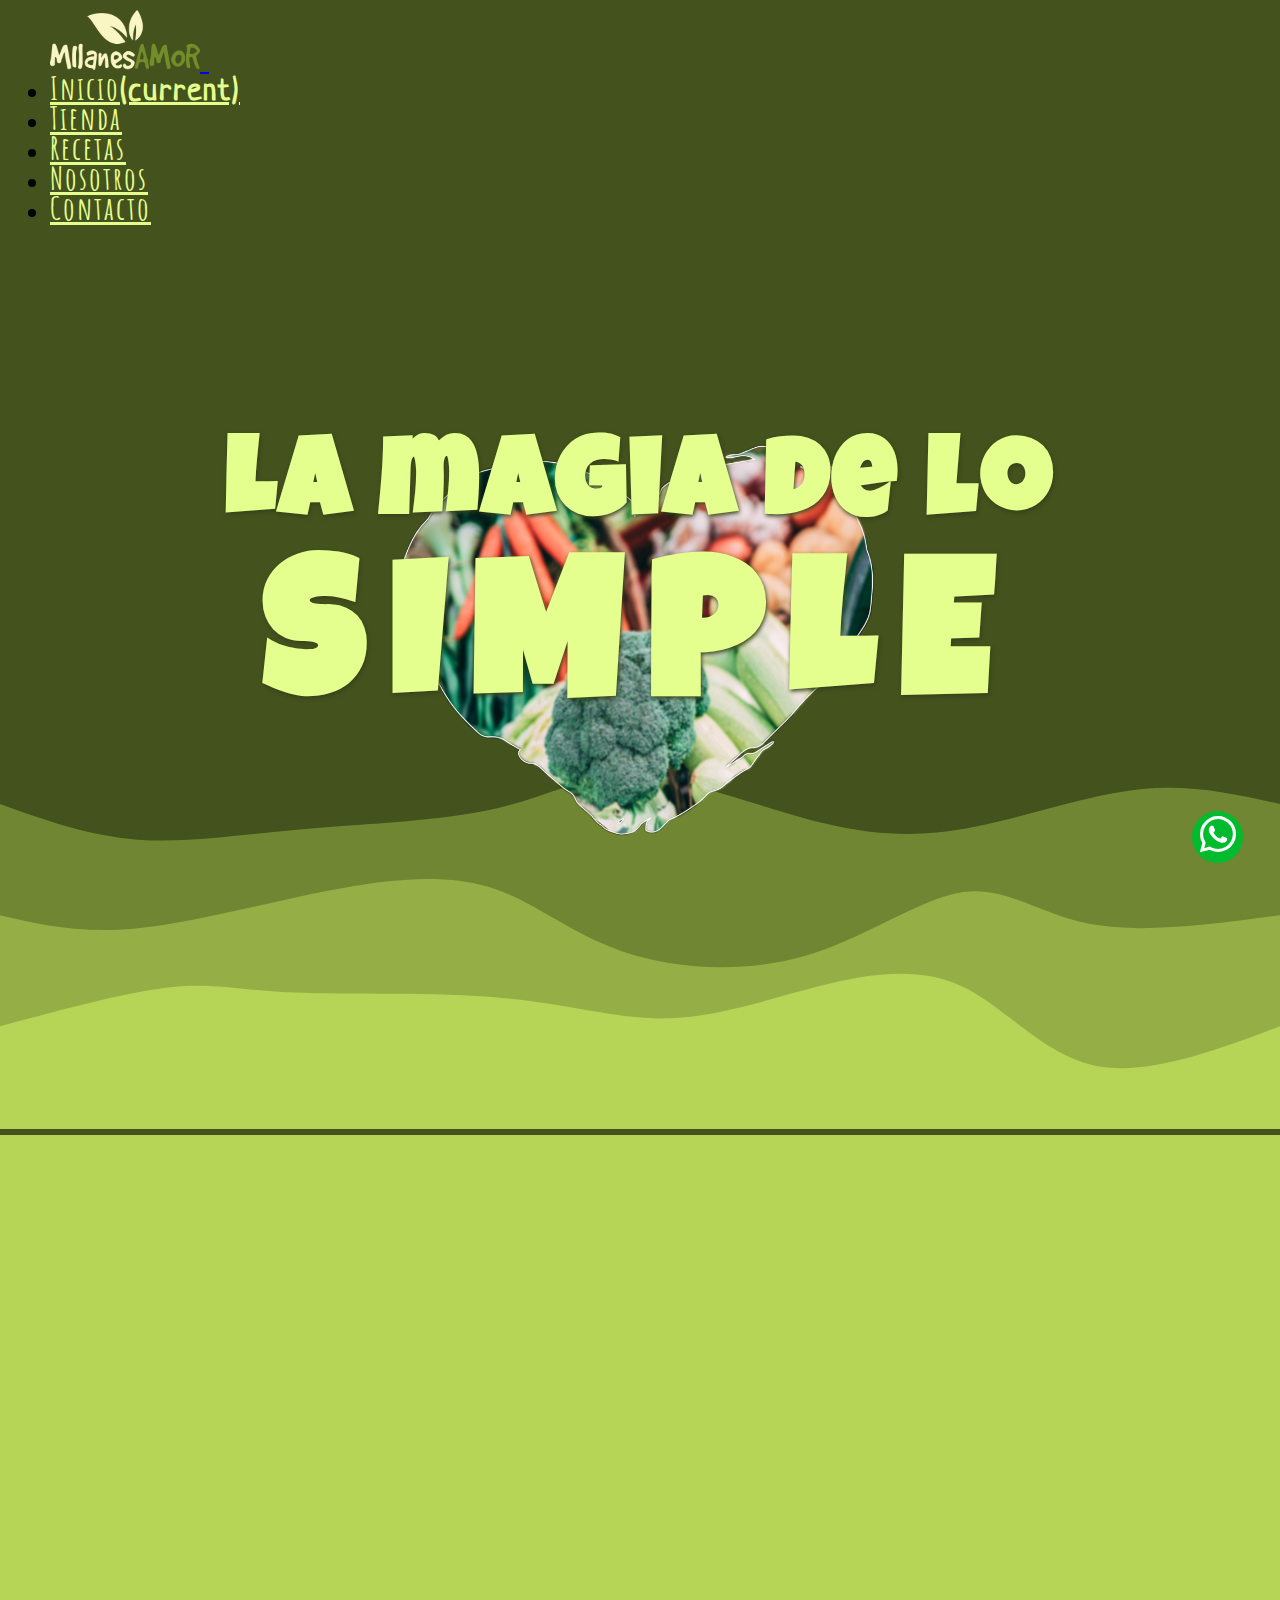
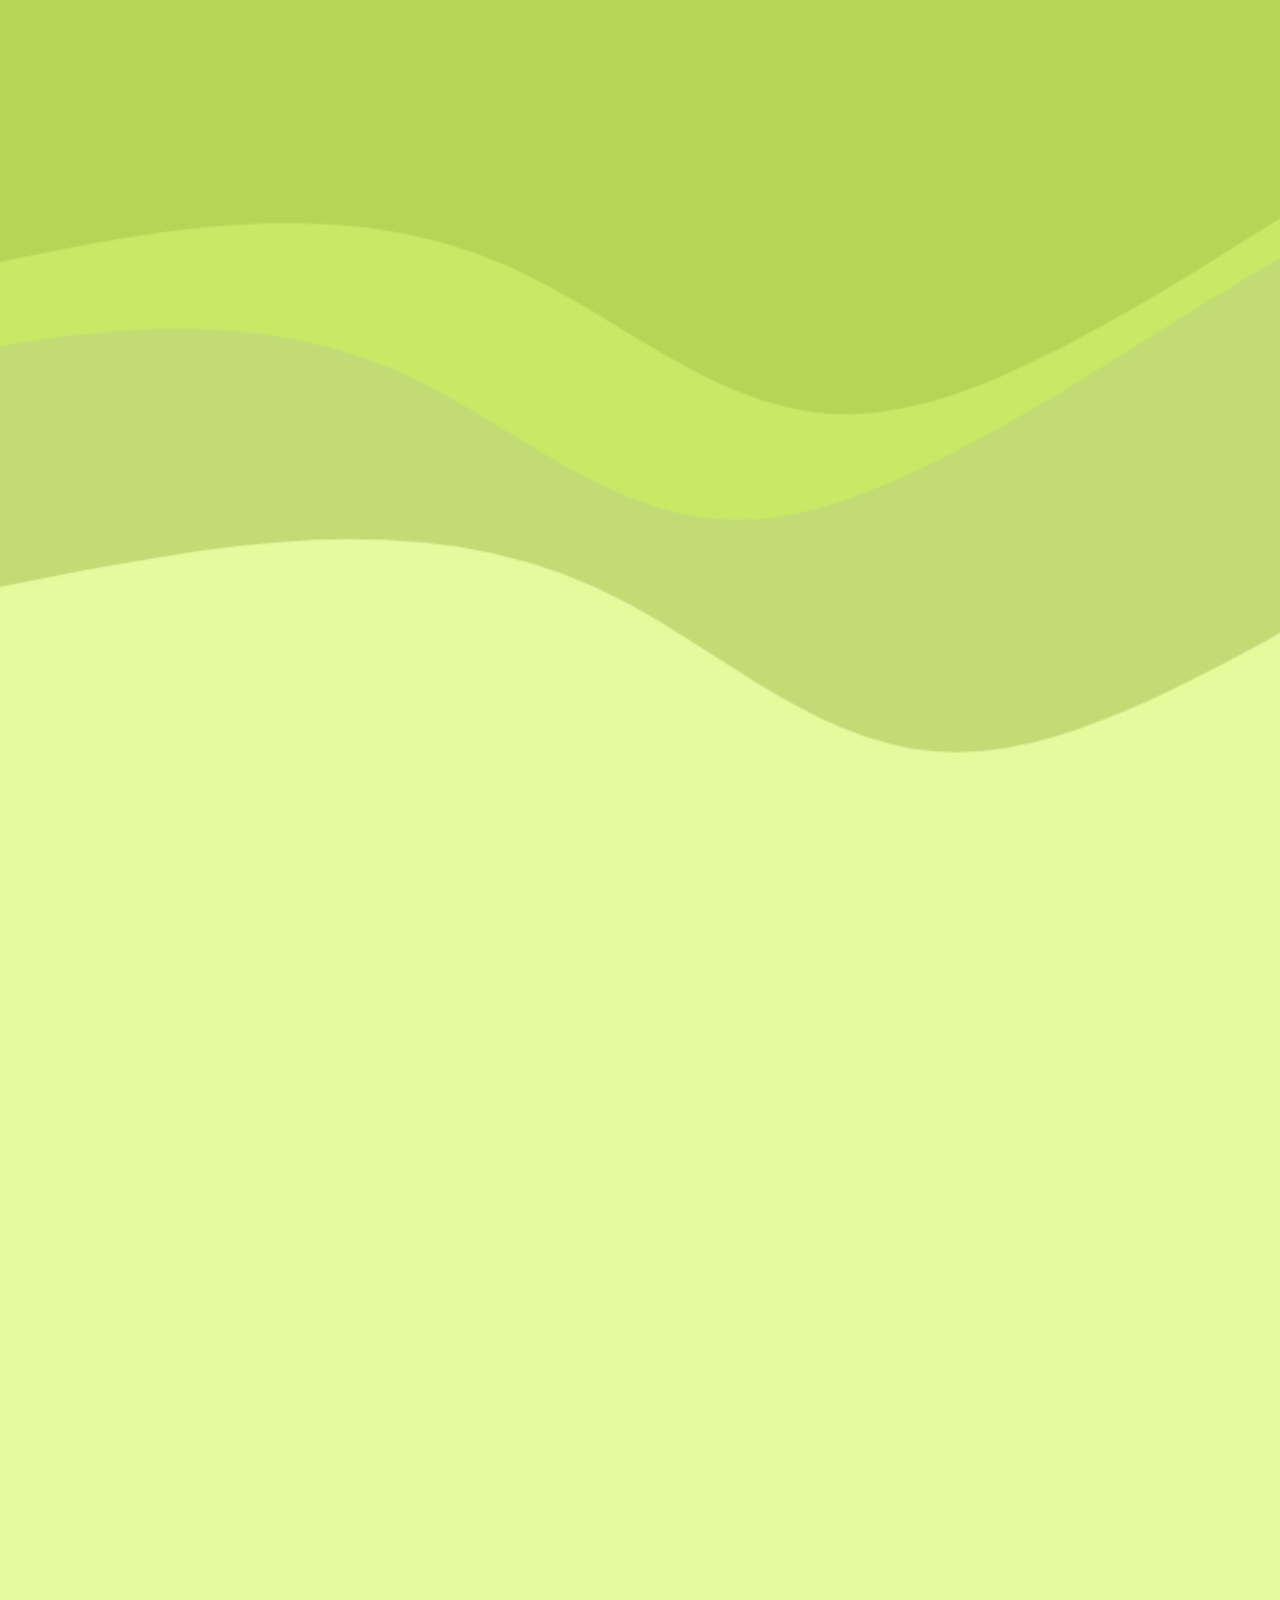
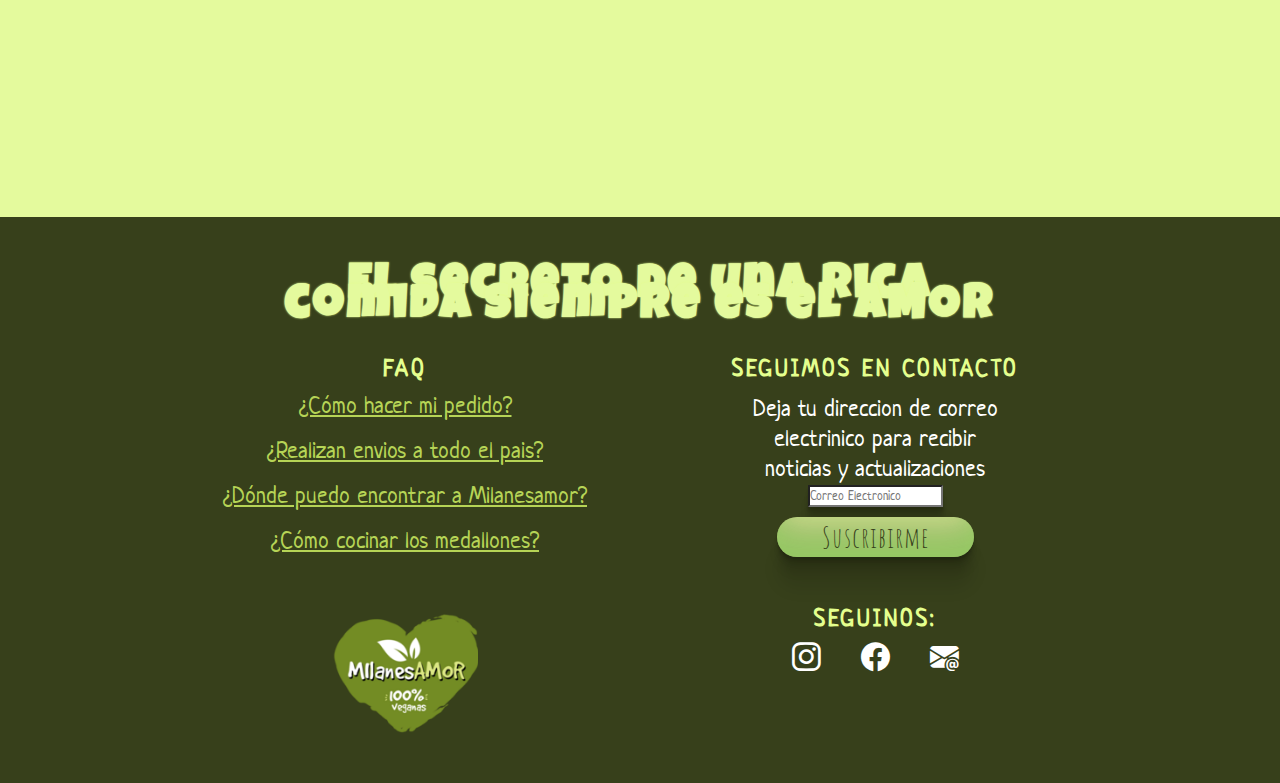
<file: index.html>
<!DOCTYPE html>
<html lang="es">
<head>
	<meta charset="UTF-8" />
	<meta http-equiv="X-UA-Compatible" content="IE=edge" />
	<meta name="viewport" content="width=device-width, initial-scale=1.0" />
    <meta name="keywords" content="milanesas veganas, comida vegana, comida sana, recetas veganas, alternativas vegetarianas, opciones saludables">
    <meta name="description" content="Descubre deliciosas milanesas veganas y opciones de comida sana en nuestra página. Encuentra recetas veganas, alternativas vegetarianas y opciones saludables para disfrutar de una alimentación consciente y deliciosa.">
    <link href="https://unpkg.com/aos@2.3.1/dist/aos.css" rel="stylesheet">
    <link rel="stylesheet" href="https://cdn.jsdelivr.net/npm/bootstrap-icons@1.10.5/font/bootstrap-icons.css">
    <link rel="stylesheet" href="https://cdn.jsdelivr.net/npm/bootstrap@4.6.2/dist/css/bootstrap.min.css" integrity="sha384-xOolHFLEh07PJGoPkLv1IbcEPTNtaed2xpHsD9ESMhqIYd0nLMwNLD69Npy4HI+N" crossorigin="anonymous">
	<link rel="stylesheet" href="./styles/estilos.css" />
    <link rel="shortcut icon" href="./img/logo.png" type="image/x-icon">
	<title>Milanesamor Inicio</title>
</head>

<body>
    <header>
        <nav class="navbar navbar-expand-lg navbar-light">
                <a class="navbar-brand" href="#">
                    <img src="./img/MilanesAmor.png" width="100" height="35" alt="Logo MilanesAmor">
                </a>
                <button class="navbar-toggler" type="button" data-toggle="collapse" data-target="#navbarSupportedContent" aria-controls="navbarSupportedContent" aria-expanded="false" aria-label="Toggle navigation">
                <span class="navbar-toggler-icon"></span>
                </button>

            <div class="collapse navbar-collapse" id="navbarSupportedContent">
                <ul class="navbar-nav mr-auto justify-content-end">
                <li class="nav-item active">
                    <a class="nav-link" href="#">Inicio<span class="sr-only">(current)</span></a>
                </li>
                <li class="nav-item">
                    <a class="nav-link" href="./pages/tienda.html">Tienda</a>
                </li>
                <li class="nav-item">
                    <a class="nav-link" href="./pages/recetas.html">Recetas</a>
                </li>
                <li class="nav-item">
                    <a class="nav-link" href="./pages/nosotros.html">Nosotros</a>
                </li>
                <li class="nav-item">
                    <a class="nav-link" href="./pages/contacto.html">Contacto</a>
                </li>
                </ul>
            </div>
        </nav>
    </header>

	<main class="main1">
		<section class="sec1"> 
			<article class="sec-cont1">
				<h1 class="sec-s1 text- slide-in-elliptic-top-fwd" >La magia de lo</h1>
				<h2 class="sec-s2 text- puff-in-center">SIMPLE</h2>
			</article>
            <div class="waves">
                <svg width="100%" height="100%" id="svg" viewBox="0 0 1440 490" xmlns="http://www.w3.org/2000/svg" class="transition duration-300 ease-in-out delay-150"><path d="M 0,500 C 0,500 0,125 0,125 C 49.81056701030927,142.97072901325478 99.62113402061854,160.94145802650957 155,165 C 210.37886597938146,169.05854197349043 271.326030927835,159.20489690721652 343,153 C 414.673969072165,146.79510309278348 497.0747422680413,144.23895434462446 558,130 C 618.9252577319587,115.76104565537555 658.375,89.83928571428572 720,94 C 781.625,98.16071428571428 865.4252577319589,132.4039027982327 933,148 C 1000.5747422680411,163.5960972017673 1051.9239690721647,160.54510309278353 1109,148 C 1166.0760309278353,135.45489690721647 1228.8788659793815,113.4156848306333 1285,108 C 1341.1211340206185,102.5843151693667 1390.5605670103091,113.79215758468335 1440,125 C 1440,125 1440,500 1440,500 Z" stroke="none" stroke-width="0" fill="#b6d456" fill-opacity="0.4" class="transition-all duration-300 ease-in-out delay-150 path-0"></path><path d="M 0,500 C 0,500 0,250 0,250 C 44.7111561119293,260.41991899852724 89.4223122238586,270.8398379970545 152,265 C 214.5776877761414,259.1601620029455 295.0219072164949,237.06056701030928 366,223 C 436.9780927835051,208.93943298969072 498.4900589101619,202.91789396170836 549,218 C 599.5099410898381,233.08210603829164 639.0178571428572,269.2678571428572 698,290 C 756.9821428571428,310.7321428571428 835.4385125184094,316.010677466863 905,296 C 974.5614874815906,275.989322533137 1035.2280927835052,230.68943298969074 1084,224 C 1132.7719072164948,217.31056701030926 1169.64911634757,249.23159057437408 1227,260 C 1284.35088365243,270.7684094256259 1362.1754418262149,260.38420471281296 1440,250 C 1440,250 1440,500 1440,500 Z" stroke="none" stroke-width="0" fill="#b6d456" fill-opacity="0.53" class="transition-all duration-300 ease-in-out delay-150 path-1"></path><path d="M 0,500 C 0,500 0,375 0,375 C 71.42175994108983,355.655559646539 142.84351988217966,336.3111192930781 192,331 C 241.15648011782034,325.6888807069219 268.0476804123711,334.4110824742268 330,337 C 391.9523195876289,339.5889175257732 488.9657584683357,336.04455081001475 565,343 C 641.0342415316643,349.95544918998525 696.0892857142857,367.4107142857143 752,366 C 807.9107142857143,364.5892857142857 864.6770986745215,344.31259204712813 921,330 C 977.3229013254785,315.68740795287187 1033.2023195876286,307.3389175257732 1082,330 C 1130.7976804123714,352.6610824742268 1172.5136229749633,406.33173784977913 1231,419 C 1289.4863770250367,431.66826215022087 1364.7431885125184,403.33413107511046 1440,375 C 1440,375 1440,500 1440,500 Z" stroke="none" stroke-width="0" fill="#b6d456" fill-opacity="1" class="transition-all duration-300 ease-in-out delay-150 path-2"></path></svg>
            </div>
		</section>

		<section data-aos="fade-up"
        data-aos-anchor-placement="center-bottom" class="sec2">
			<article class="sec-cont2">
				<h2 class="cont2-t">Medallones de SOJA VEGANOS</h2>
				<h3 class="cont2-st">sin conservantes - sin aceites agregados- ingredientes sin derivado animal</h3>
				<img class="cont2-img" src="./img/logo.png" alt="">
				<p class="cont2-p">Los alimentos basados en <strong>plantas</strong> tienen un impacto considerablemente
					menor sobre nuestro planeta. Cuando dejamos de consumir a los animales, <em>no solo estamos
						ayudandolos</em>, estamos eliminando todo lo malo de la producción de alimentos: el consumo de
					agua, la huella de carbono, la presión sobre los terrenos y la deforestación.</p>
				<p class="cont2-p2">Así es como realmente movemos la aguja y hacemos un cambio.</p>
			</article>
		</section>

		<section  class="sec3">
			<article data-aos="fade-up"
            data-aos-anchor-placement="center-bottom" class="sec-cont3">
				<h3 class="cont3-t">ALIMENTARSE CON PLANTAS ES MEJOR</h3>
				<div class="cont3-img">
					<img src="./img/likemeat-cLE-0dBhvss-unsplash.jpg" class="rounded" alt="">
					<img src="img/max-griss-qbjkVIixPCY-unsplash.jpg" class="rounded" alt="">
					<img src="./img/ryan-concepcion-50KffXbjIOg-unsplash.jpg" class="rounded" alt="">
					<img src="./img/the-matter-of-food-MAcTXz4-qH8-unsplash.jpg" class="rounded" alt="">
				</div>
            </article>
            <article  data-aos="fade-up"
            data-aos-anchor-placement="center-bottom" class="sec-cont3 prod">
			    <h3 class="tit-prod">Nuestros Productos:</h3>
				<div class="sec-productos d-flex">
                    <div class="flex-fill">
                        <img class="img1 rounded-circle" src="./img/garbanzoYavena.jpg" alt="Medallon soja y avena">
					    <h3 class="text1">Soja y avena</h3>
					    <p class="stext1">con ajo y albahaca</p>
                    </div>
					<div class="flex-fill">
                        <img class="img2 rounded-circle"src="./img/lentejaYcalabaza.jpg" alt="Medallon soja y calabaza">
                        <h3 class="text2">Soja y calabaza</h3>
                        <p class="stext2">con zanahoria y semillas</p>
                    </div>
					<div class="flex-fill">
                        <img class="img3 rounded-circle" src="./img/adukiYyamani.jpg" alt="Medallon soja, aduki y yamani">
                        <h3 class="text3">Soja y yamani</h3>
                        <p class="stext3">con morron rojo y perejil</p>
                    </div>
				</div>
                <a class="sec3-p" href="./pages/tienda.html">HACER MI PEDIDO</a>
            </article>
			</article>
		</section>

		<section data-aos="fade-up"
        data-aos-anchor-placement="center-bottom" class="sec4">
			<article class="sec4-tit">
				<h3>La magia esta en vos.</h3>
				<p>Para potenciar el sabor de los alimentos existen diferentes formas de coccion. </p>
				<p class="h4-2">...te dejamos el secreto de la nuestra...</em></h4>
				<p><a class="boton" href="#tips-">¿Cómo cocinar las Milanesamor?</a></p>
			</article>

			<article class="sec4-cont">
				<img class="sec4-img" src="./img/kevin-mccutcheon-APDMfLHZiRA-unsplash.jpg" alt="">
                <aside class="sec4-texto">
				    <h3 class="sec4-t">¿QUE SE ESTA COCINANDO?</h3>
				    <p class="sec4-p">Poné manos a la obra con nuestras recetas fáciles de seguir.
				    </p>
                    <div class="sec4-div">
				        <p class="sec4-pp">Te dejamos recetas que van en busca de lo sabroso para las personas y de la felicidad del planeta</p>
				        <a class="sec4-b" href="./pages/recetas.html">VER RECETAS</a>
                    </div>
                </aside>
			</article>
		</section>

        <a class="btn-wsp" href="https://api.whatsapp.com/send/?phone=543471622752&text&type=phone_number&app_absent=0" target="_blank">
            <i class="bi bi-whatsapp"></i>
        </a>
	</main>


    <footer>
        <section class="footer">
            <article class="foot-text">
                <h6 class="foot-1">El secreto de una rica comida siempre es el AMOR</h6>

                <div class="foot-flex">
                    <div class="foot-bloq">
                        <h6 class="foot-2"><bolder>FAQ</bolder> </h6>
                        <a href="./pages/tienda.html">¿Cómo hacer mi pedido?</a>
                        <a href="./pages/tienda.html">¿Realizan envios a todo el pais?</a>
                        <a href="./pages/tienda.html">¿Dónde puedo encontrar a Milanesamor?</a>
                        <a href="#tips-">¿Cómo cocinar los medallones?</a>

                        <img src="./img/logo.png" alt="Logo MilanesAmor">
                    </div>

                    <div class="foot-bloq">
                        <h6 class="foot-2 formulario"><bolder>SEGUIMOS EN CONTACTO</bolder></h6>
                        <p class="form-parr">Deja tu direccion de correo electrinico para recibir noticias y actualizaciones</p>
                        <form action="/action_page.php formulario">
                            <div class="form-group">
                                <input type="email" class="form-control" placeholder="Correo Electronico" id="email">
                            </div>
                            <button type="submit" class="btn btn-primary">Suscribirme</button>
                        </form>
        
                        <p class="foot-2 redes"><bolder>SEGUINOS:</bolder> </p>
                        <div class="iconos">
                        <a href="https://www.instagram.com/milanesamor/" target="_blank"><i class="bi bi-instagram"></i></a>
                        <a href="https://www.facebook.com/Milanesamorr?mibextid=ZbWKwL" target="_blank"><i class="bi bi-facebook"></i></a>
                        <a href="mailto:agu.rostagno@hotmail.com" target="_blank"><i class="bi bi-envelope-at-fill"></i></a>
                    </div>
                </div>
            </article>
        </section>
    </footer>


    <script src="https://unpkg.com/aos@2.3.1/dist/aos.js"></script>
    <script>
        AOS.init();
    </script>
	<script src="https://cdn.jsdelivr.net/npm/jquery@3.5.1/dist/jquery.slim.min.js" integrity="sha384-DfXdz2htPH0lsSSs5nCTpuj/zy4C+OGpamoFVy38MVBnE+IbbVYUew+OrCXaRkfj" crossorigin="anonymous"></script>
    <script src="https://cdn.jsdelivr.net/npm/popper.js@1.16.1/dist/umd/popper.min.js" integrity="sha384-9/reFTGAW83EW2RDu2S0VKaIzap3H66lZH81PoYlFhbGU+6BZp6G7niu735Sk7lN" crossorigin="anonymous"></script>
    <script src="https://cdn.jsdelivr.net/npm/bootstrap@4.6.2/dist/js/bootstrap.min.js" integrity="sha384-+sLIOodYLS7CIrQpBjl+C7nPvqq+FbNUBDunl/OZv93DB7Ln/533i8e/mZXLi/P+" crossorigin="anonymous"></script>
</body>
</html>
</file>
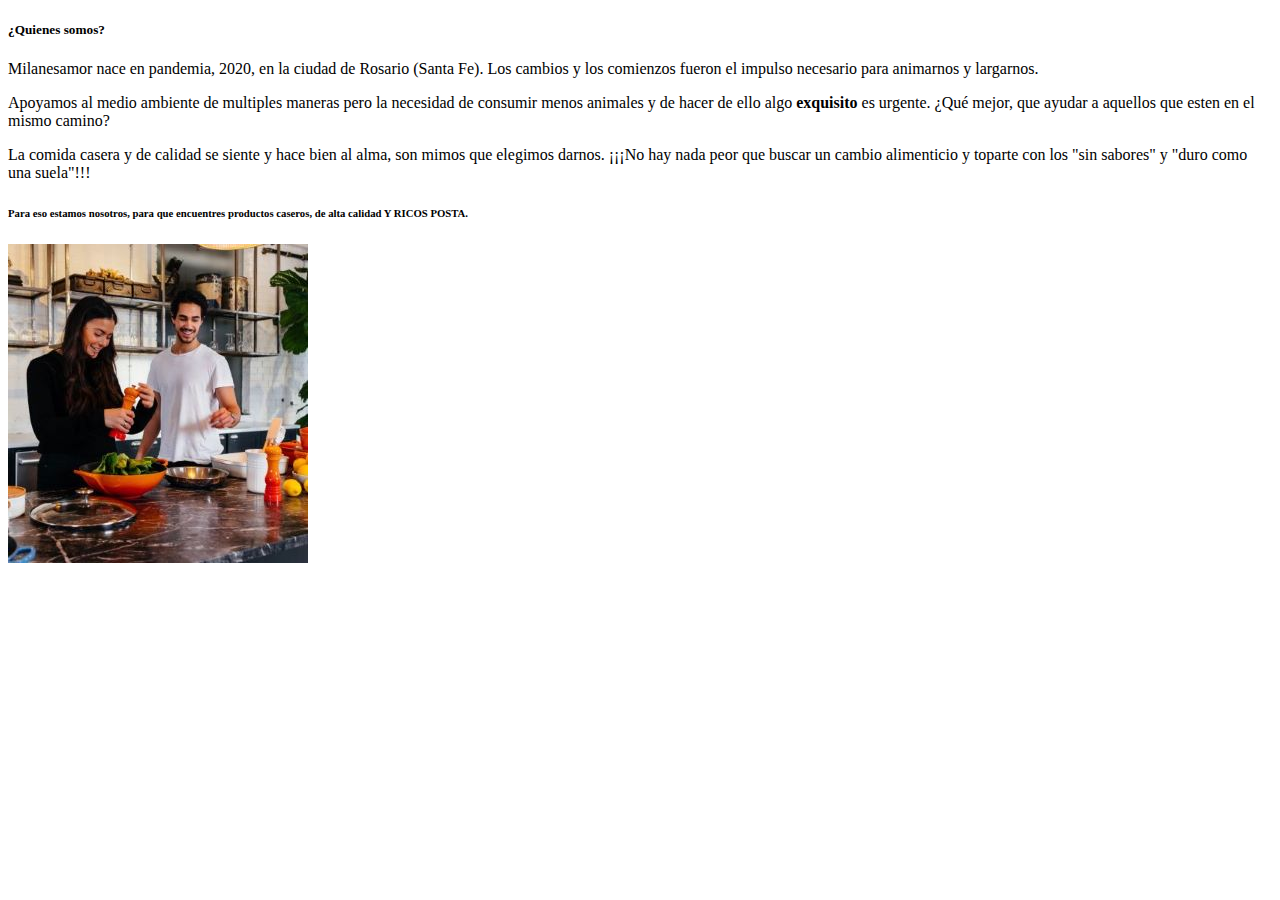
<file: nosotros.html>
<!DOCTYPE html>
<html lang="en">
<head>
    <meta charset="UTF-8">
    <meta http-equiv="X-UA-Compatible" content="IE=edge">
    <meta name="viewport" content="width=device-width, initial-scale=1.0">
    <title>Document</title>
</head>
<body>
    <section class="sec5">
        <article class="sec5-cont">
            <div class="sec5-text">
                <h5 class="text-t">¿Quienes somos?</h5>
                <p>Milanesamor nace en pandemia, 2020, en la ciudad de Rosario (Santa Fe). Los cambios y los comienzos fueron el impulso necesario para animarnos y largarnos.</p>
                <p>Apoyamos al medio ambiente de multiples maneras pero la necesidad de consumir menos animales y de hacer de ello algo <strong>exquisito</strong> es urgente. ¿Qué mejor, que ayudar a aquellos que esten en el mismo camino?</p>
                <p>La comida casera y de calidad se siente y hace bien al alma, son mimos que elegimos darnos. ¡¡¡No hay nada peor que buscar un cambio alimenticio y toparte con los "sin sabores" y "duro como una suela"!!!</p>
                <h6>Para eso estamos nosotros, para que encuentres productos caseros, de alta calidad Y RICOS POSTA.</h6>
            </div>
            <div>
                <img class="sec5-img" src="./img/jason-briscoe-n4ymhyyFY7A-unsplash.jpg" alt="">
            </div>
        </article>
    </section>
</body>
</html>
</file>
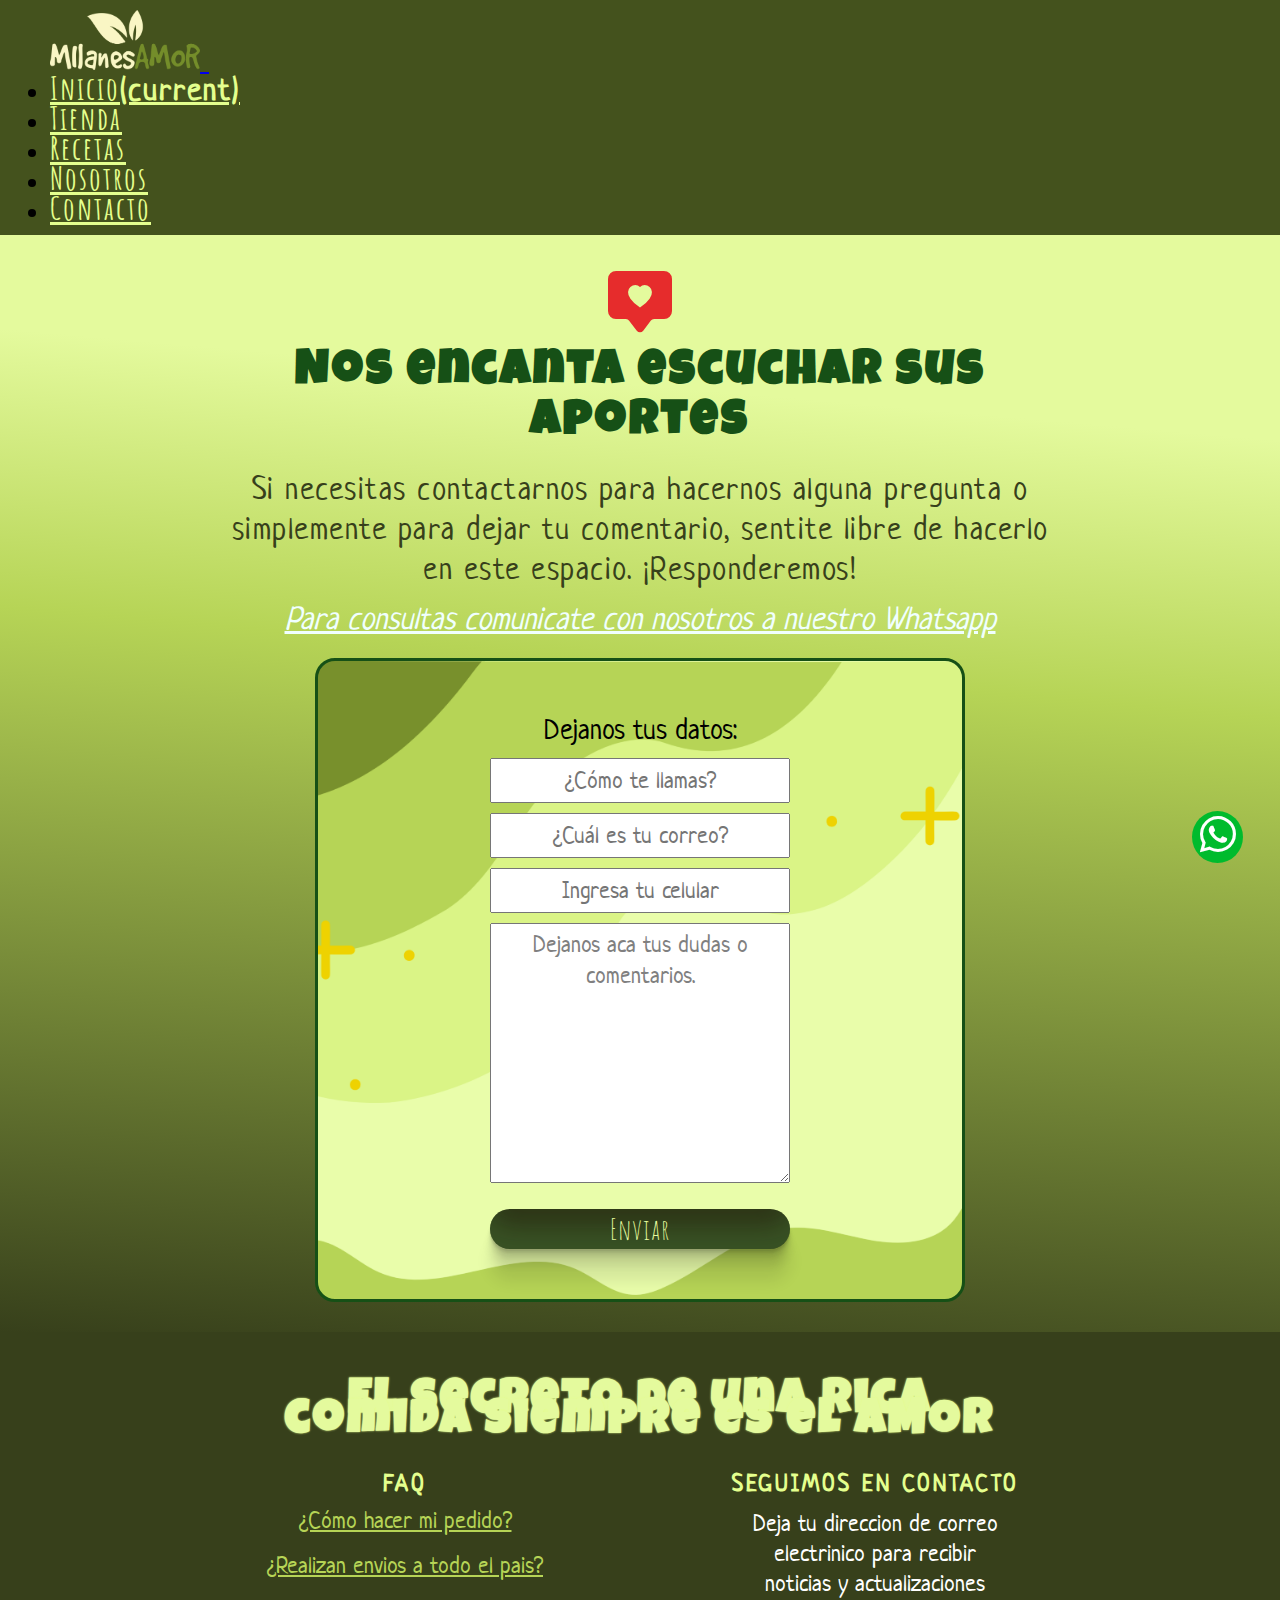
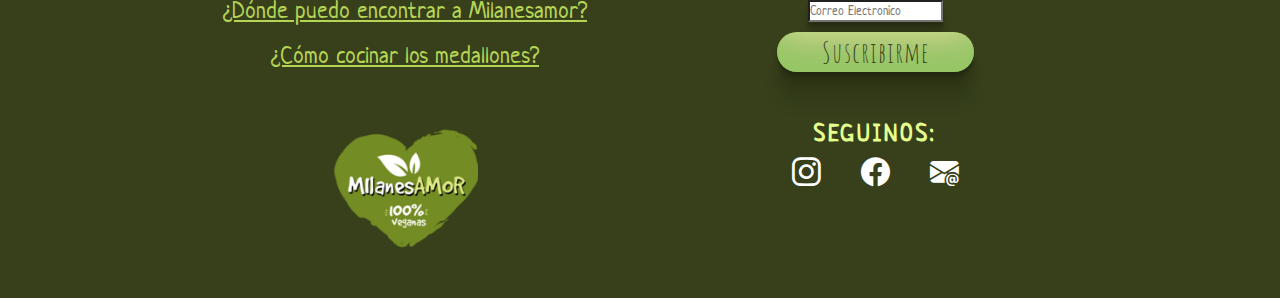
<file: pages/contacto.html>
<!DOCTYPE html>
<html lang="es">
<head>
    <meta charset="UTF-8">
    <meta http-equiv="X-UA-Compatible" content="IE=edge">
    <meta name="viewport" content="width=device-width, initial-scale=1.0">
    <meta name="keywords" content="milanesas veganas, comida vegana, comida sana, recetas veganas, alternativas vegetarianas, opciones saludables">
    <meta name="description" content="Descubre deliciosas milanesas veganas y opciones de comida sana en nuestra página. Encuentra recetas veganas, alternativas vegetarianas y opciones saludables para disfrutar de una alimentación consciente y deliciosa.">
    <link rel="stylesheet" href="https://cdn.jsdelivr.net/npm/bootstrap-icons@1.10.5/font/bootstrap-icons.css">
    <link rel="stylesheet" href="https://cdn.jsdelivr.net/npm/bootstrap@4.6.2/dist/css/bootstrap.min.css" integrity="sha384-xOolHFLEh07PJGoPkLv1IbcEPTNtaed2xpHsD9ESMhqIYd0nLMwNLD69Npy4HI+N" crossorigin="anonymous">
	<link rel="stylesheet" href="../styles/estilos.css" />
    <link rel="shortcut icon" href="../img/logo.png" type="image/x-icon">
    <title>Milanesamor Contacto</title>
</head>
<body>
    <header>
        <nav class="navbar navbar-expand-lg navbar-light">
            <a class="navbar-brand" href="#">
                <img src="../img/MilanesAmor.png" width="100" height="35" alt="Logo MilanesAmor">
            </a>
            <button class="navbar-toggler" type="button" data-toggle="collapse" 
                    data-target="#navbarSupportedContent" aria-controls="navbarSupportedContent" 
                    aria-expanded="false" aria-label="Toggle navigation">
            <span class="navbar-toggler-icon"></span>
            </button>

            <div class="collapse navbar-collapse" id="navbarSupportedContent">
                <ul class="navbar-nav mr-auto">
                <li class="nav-item ">
                    <a class="nav-link" href="../index.html">Inicio<span class="sr-only">(current)</span></a>
                </li>
                <li class="nav-item">
                    <a class="nav-link" href="./tienda.html">Tienda</a>
                </li>
                <li class="nav-item">
                    <a class="nav-link" href="./recetas.html">Recetas</a>
                </li>
                <li class="nav-item">
                    <a class="nav-link" href="./nosotros.html">Nosotros</a>
                </li>
                <li class="nav-item active">
                    <a class="nav-link" href="#">Contacto</a>
                </li>
                </ul>
            </div>
        </nav>
    </header>

    <main class="main-p">
        <section>
            <article class="formularios text-focus-in">
                <i class="bi bi-chat-square-heart-fill"></i>
                <h2>Nos encanta escuchar sus aportes</h2>
                <p>Si necesitas contactarnos para hacernos alguna pregunta o simplemente para dejar tu comentario, sentite libre de hacerlo en este espacio. ¡Responderemos!</p>
                <nav>
                    <a href="https://api.whatsapp.com/send/?phone=543471622752&text&type=phone_number&app_absent=0" target="_blank">Para consultas comunicate con nosotros a nuestro Whatsapp</a>
                </nav>
            </article>

            <article class="content-form text-focus-in">
                <form class="form-c">
                    <div>
                        <p>Dejanos tus datos:</p>
                    </div>
                    <div>
                        <input class="fomr-i" type="text" placeholder="¿Cómo te llamas?" required>
                    </div>
                    <div>
                        <input class="fomr-i" type="email" placeholder="¿Cuál es tu correo?" required>
                    </div>
                    <div>
                        <input class="fomr-i" type="tel" placeholder="Ingresa tu celular">
                    </div>
                    <div>
                        <textarea cols="auto" rows="8">Dejanos aca tus dudas o comentarios.</textarea>
                    </div>
                    <div>
                        <input class="fomr-i" type="submit" value="Enviar" class="send">
                    </div>
                </form>
            </article>
        </section>

        <a class="btn-wsp" href="https://api.whatsapp.com/send/?phone=543471622752&text&type=phone_number&app_absent=0" target="_blank">
            <i class="bi bi-whatsapp"></i>
        </a>
    </main>

    <footer>
        <section class="footer">
            <article class="foot-text">
                <h6 class="foot-1">El secreto de una rica comida siempre es el AMOR</h6>

                <div class="foot-flex">
                    <div class="foot-bloq">
                        <h6 class="foot-2"><bolder>FAQ</bolder> </h6>
                        <a href="./tienda.html">¿Cómo hacer mi pedido?</a>
                        <a href="./tienda.html">¿Realizan envios a todo el pais?</a>
                        <a href="./tienda.html">¿Dónde puedo encontrar a Milanesamor?</a>
                        <a href="#tips-">¿Cómo cocinar los medallones?</a>

                        <img src="../img/logo.png" alt="Logo MilanesAmor">
                    </div>

                    <div class="foot-bloq">
                        <h6 class="foot-2 formulario"><bolder>SEGUIMOS EN CONTACTO</bolder></h6>
                        <p class="form-parr">Deja tu direccion de correo electrinico para recibir noticias y actualizaciones</p>
                        <form action="/action_page.php formulario">
                            <div class="form-group">
                                <input type="email" class="form-control" placeholder="Correo Electronico" id="email">
                            </div>
                            <button type="submit" class="btn btn-primary">Suscribirme</button>
                        </form>
        
                        <p class="foot-2 redes"><bolder>SEGUINOS:</bolder> </p>
                        <div class="iconos">
                        <a href="https://www.instagram.com/milanesamor/" target="_blank"><i class="bi bi-instagram"></i></a>
                        <a href="https://www.facebook.com/Milanesamorr?mibextid=ZbWKwL" target="_blank"><i class="bi bi-facebook"></i></a>
                        <a href="mailto:agu.rostagno@hotmail.com" target="_blank"><i class="bi bi-envelope-at-fill"></i></a>
                    </div>
                </div>
            </article>
        </section>
    </footer>


	<script src="https://cdn.jsdelivr.net/npm/jquery@3.5.1/dist/jquery.slim.min.js" integrity="sha384-DfXdz2htPH0lsSSs5nCTpuj/zy4C+OGpamoFVy38MVBnE+IbbVYUew+OrCXaRkfj" crossorigin="anonymous"></script>
    <script src="https://cdn.jsdelivr.net/npm/popper.js@1.16.1/dist/umd/popper.min.js" integrity="sha384-9/reFTGAW83EW2RDu2S0VKaIzap3H66lZH81PoYlFhbGU+6BZp6G7niu735Sk7lN" crossorigin="anonymous"></script>
    <script src="https://cdn.jsdelivr.net/npm/bootstrap@4.6.2/dist/js/bootstrap.min.js" integrity="sha384-+sLIOodYLS7CIrQpBjl+C7nPvqq+FbNUBDunl/OZv93DB7Ln/533i8e/mZXLi/P+" crossorigin="anonymous"></script>
</body>
</html>
</file>
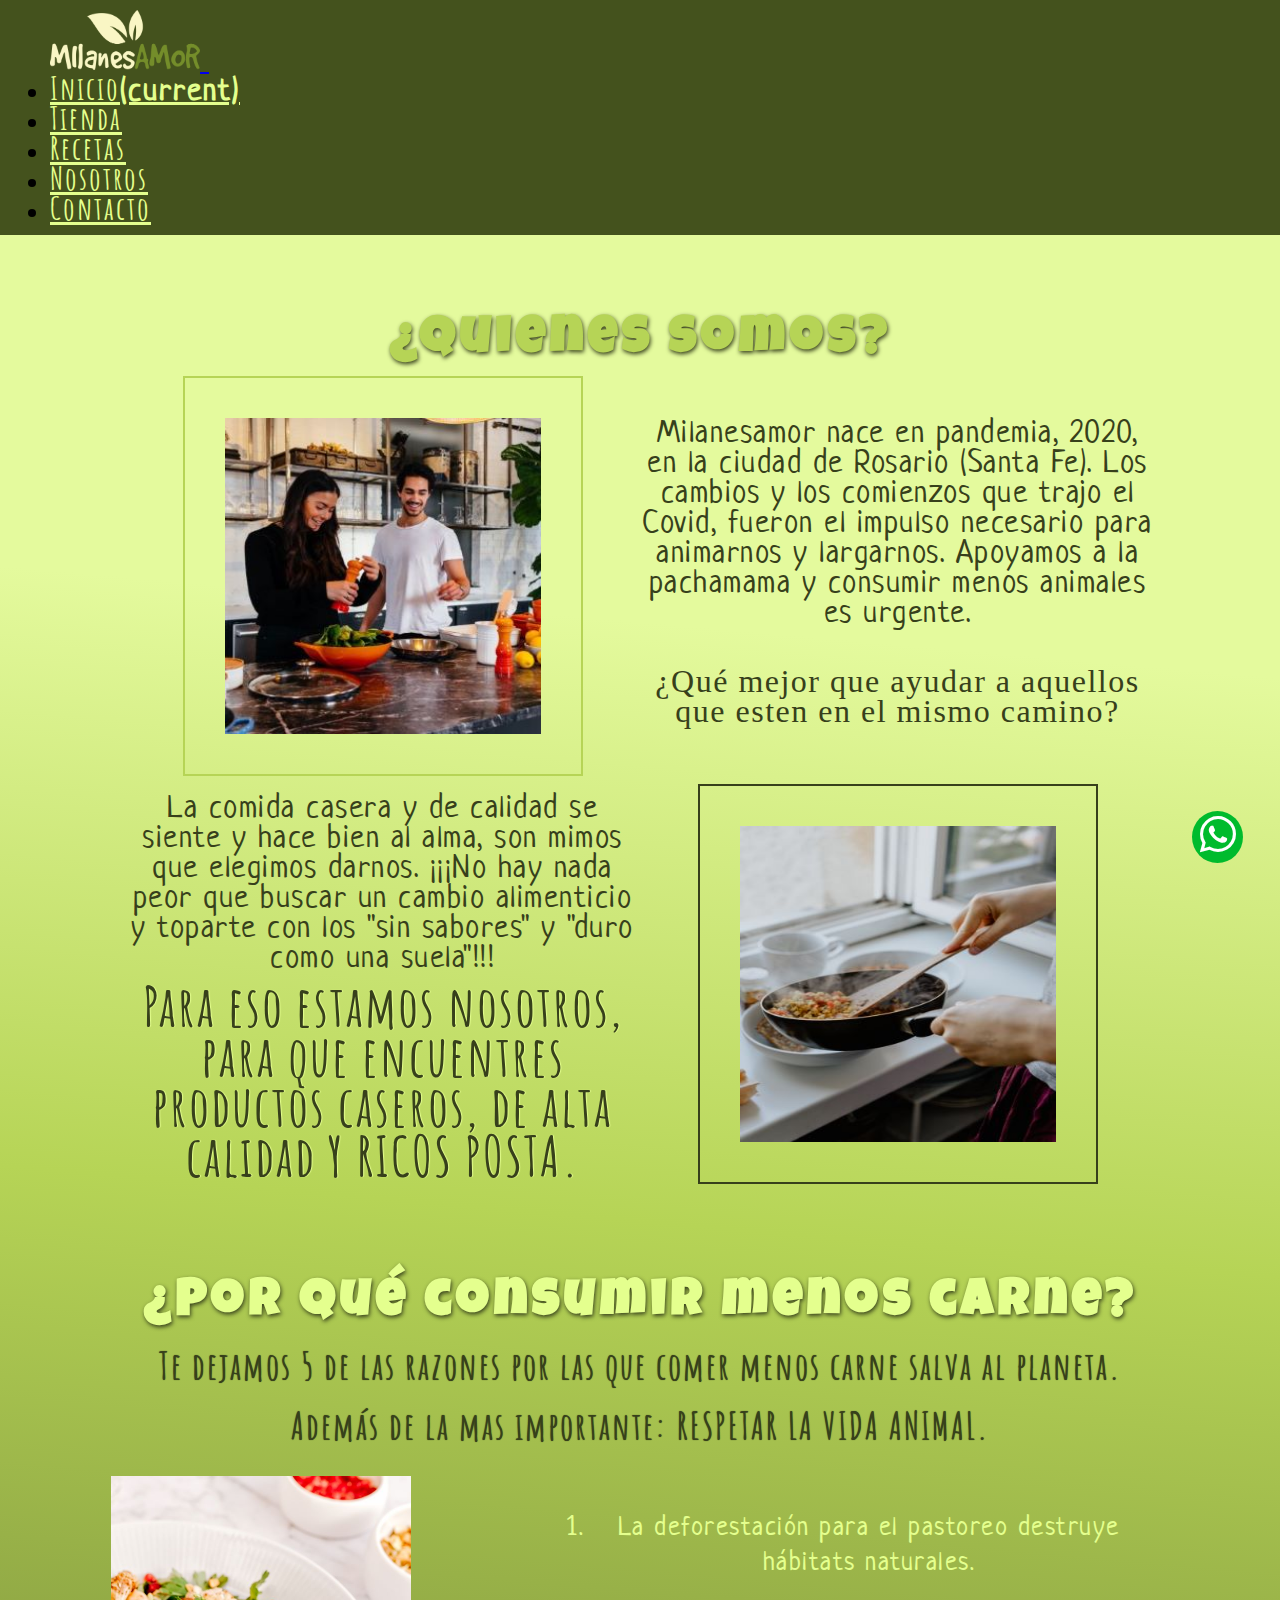
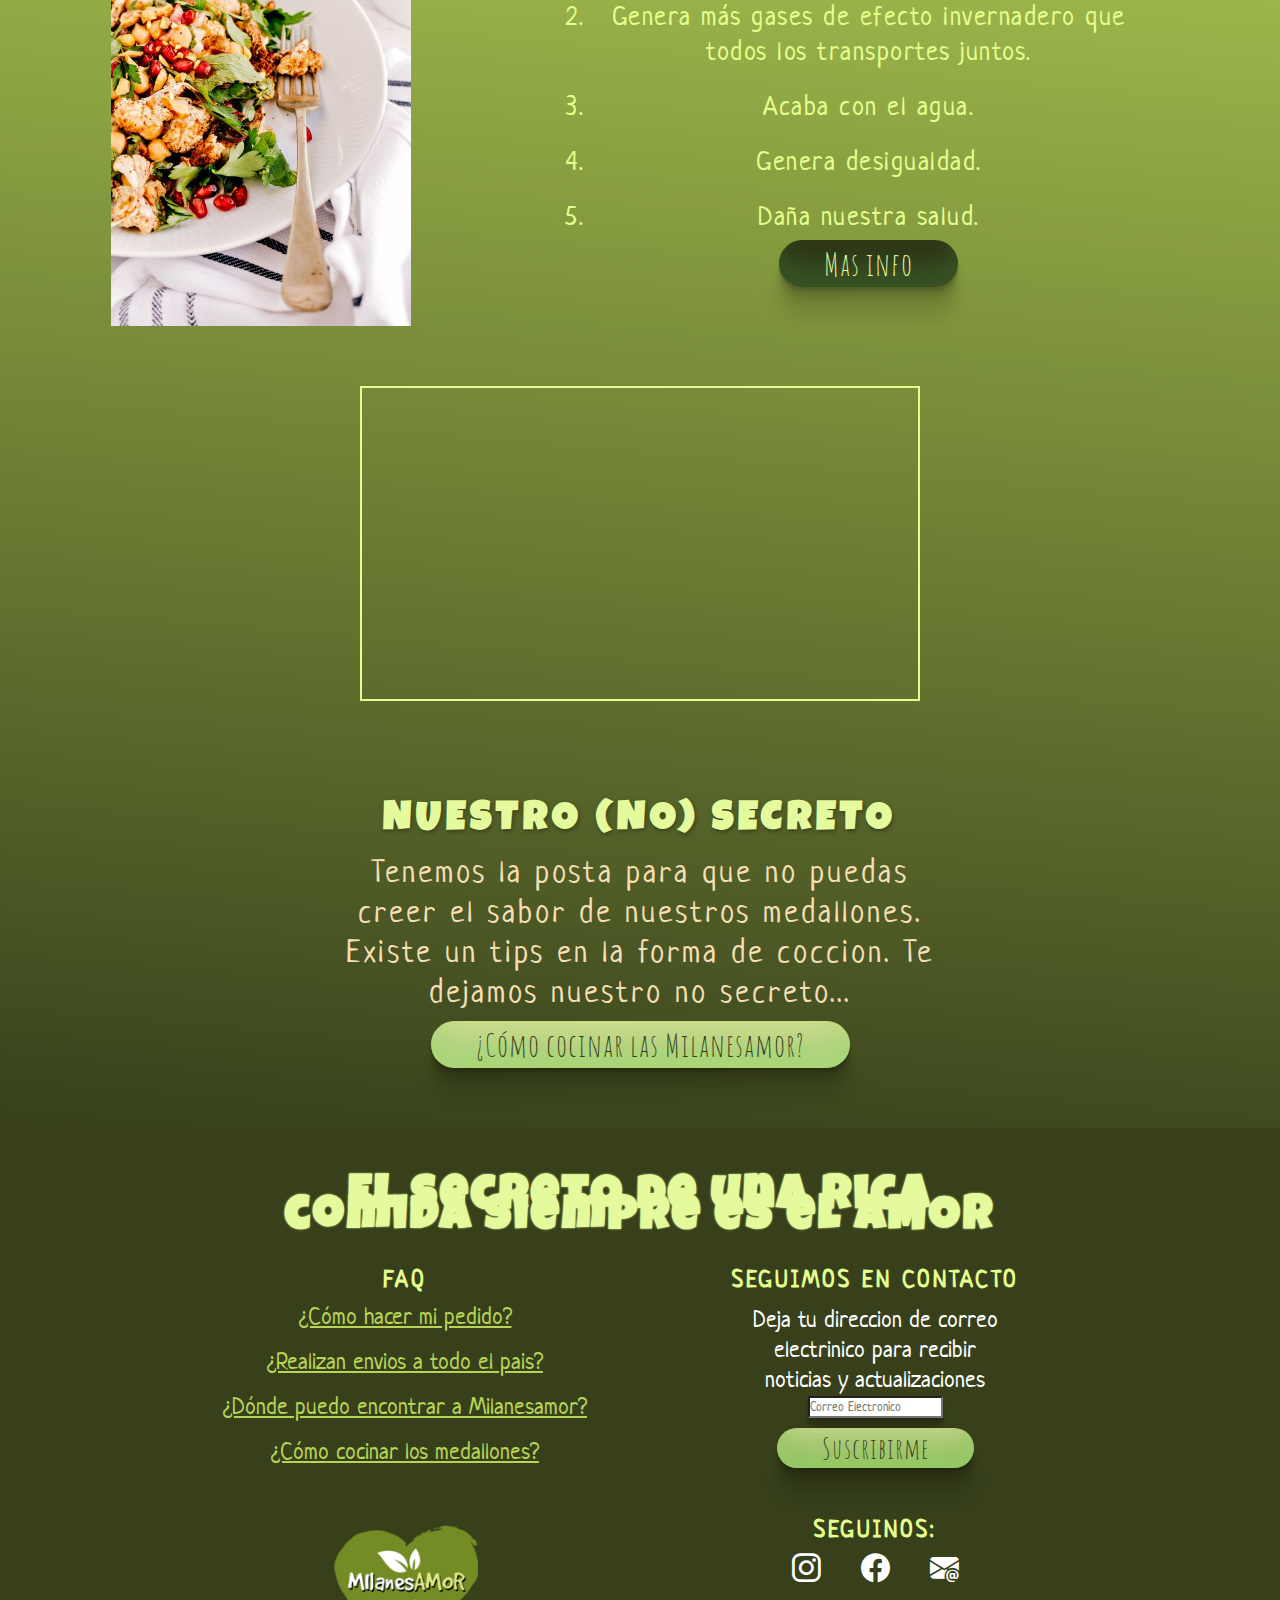
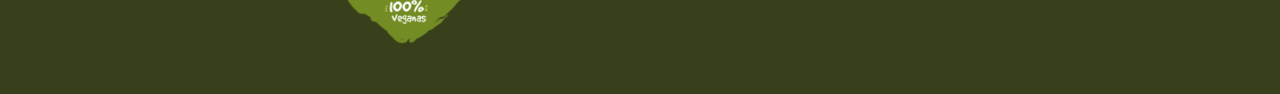
<file: pages/nosotros.html>
<!DOCTYPE html>
<html lang="es">

<head>
    <meta charset="UTF-8">
    <meta http-equiv="X-UA-Compatible" content="IE=edge">
    <meta name="viewport" content="width=device-width, initial-scale=1.0">
    <meta name="keywords"
        content="milanesas veganas, comida vegana, comida sana, recetas veganas, alternativas vegetarianas, opciones saludables">
    <meta name="description"
        content="Descubre deliciosas milanesas veganas y opciones de comida sana en nuestra página. Encuentra recetas veganas, alternativas vegetarianas y opciones saludables para disfrutar de una alimentación consciente y deliciosa.">
    <link rel="stylesheet" href="https://cdn.jsdelivr.net/npm/bootstrap-icons@1.10.5/font/bootstrap-icons.css">
    <link rel="stylesheet" href="https://cdn.jsdelivr.net/npm/bootstrap@4.6.2/dist/css/bootstrap.min.css"
        integrity="sha384-xOolHFLEh07PJGoPkLv1IbcEPTNtaed2xpHsD9ESMhqIYd0nLMwNLD69Npy4HI+N" crossorigin="anonymous">
    <link rel="stylesheet" href="../styles/estilos.css" />
    <link rel="shortcut icon" href="../img/logo.png" type="image/x-icon">
    <title>Milanesamor Nosotros</title>
</head>

<body>
    <header>
        <nav class="navbar navbar-expand-lg navbar-light">
            <a class="navbar-brand" href="#">
                <img src="../img/MilanesAmor.png" width="100" height="35" alt="Logo MilanesAmor">
            </a>
            <button class="navbar-toggler" type="button" data-toggle="collapse" data-target="#navbarSupportedContent" 
            aria-controls="navbarSupportedContent" aria-expanded="false" aria-label="Toggle navigation">
                <span class="navbar-toggler-icon"></span>
            </button>

            <div class="collapse navbar-collapse" id="navbarSupportedContent">
                <ul class="navbar-nav mr-auto">
                    <li class="nav-item ">
                        <a class="nav-link" href="../index.html">Inicio<span class="sr-only">(current)</span></a>
                    </li>
                    <li class="nav-item">
                        <a class="nav-link" href="./tienda.html">Tienda</a>
                    </li>
                    <li class="nav-item">
                        <a class="nav-link" href="./recetas.html">Recetas</a>
                    </li>
                    <li class="nav-item active">
                        <a class="nav-link" href="#">Nosotros</a>
                    </li>
                    <li class="nav-item">
                        <a class="nav-link" href="./contacto.html">Contacto</a>
                    </li>
                </ul>
            </div>
        </nav>
    </header>

    <main class="main-p">
        <section>
            <article class="sec1-nosotros text-focus-in">
                <h2 class="t2">¿Quienes somos?</h2>
                <img class="img-1 img-fluid rounded-circle" src="../img/jason-briscoe-n4ymhyyFY7A-unsplash.jpg"
                    alt="Nosotros">
                <p class="p1">Milanesamor nace en pandemia, 2020, en la ciudad de Rosario (Santa Fe). Los cambios y los
                    comienzos que trajo el Covid, fueron el impulso necesario para animarnos y largarnos. Apoyamos a la
                    pachamama y consumir menos animales es urgente.</p>
                <p class="p2"> ¿Qué mejor que ayudar a aquellos que esten en el mismo camino?</p>
                <img data-aos="fade-up"
                data-aos-anchor-placement="center-bottom" class="img-2 img-fluid rounded-circle" src="../img/kevin-mccutcheon-APDMfLHZiRA-unsplash.jpg"
                    alt="Cocina casera">
                <p data-aos="fade-up"
                data-aos-anchor-placement="center-bottom" class="p3">La comida casera y de calidad se siente y hace bien al alma, son mimos que elegimos
                    darnos. ¡¡¡No hay nada peor que buscar un cambio alimenticio y toparte con los "sin sabores" y "duro
                    como una suela"!!!</p>
                <h2  data-aos="fade-up"
                data-aos-anchor-placement="center-bottom"class="t3">Para eso estamos nosotros, para que encuentres productos caseros, de alta calidad Y RICOS
                    POSTA.</h2>
            </article>

            <article class="menoscarne">
                <h3 data-aos="fade-up-left"
                data-aos-anchor-placement="center-bottom">¿Por qué consumir menos carne?</h3>
                <h4 data-aos="fade-up-right"
                data-aos-anchor-placement="center-bottom">Te dejamos 5 de las razones por las que comer menos carne salva al planeta.</h4>
                <h4 data-aos="fade-up-right"
                data-aos-anchor-placement="center-bottom">Además de la mas importante: RESPETAR LA VIDA ANIMAL.</h4>
                <div class="ol-mc">
                    <img data-aos="flip-right" class="img-thumbnail" src="../img/jennifer-schmidt-MRHyv-hHxgk-unsplash (1).jpg" alt="Plato sin carne">
                    <div class="div-ol">
                        <ol data-aos="fade-up"
                        data-aos-anchor-placement="center-bottom">
                            <li>La deforestación para el pastoreo destruye hábitats naturales.
                            </li>
                            <li>Genera más gases de efecto invernadero que todos los transportes juntos.
                            </li>
                            <li>Acaba con el agua.
                            </li>
                            <li>Genera desigualdad.
                            </li>
                            <li>Daña nuestra salud.
                            </li>
                        </ol>
                        <a href="https://www.greenpeace.org/mexico/blog/3860/5-razones-por-las-que-comer-menos-carne-salva-al-planeta/"
                            target="_blank">Mas info</a>
                    </div>
                </div>
                <div data-aos="flip-left" class="vid-mc">
                    <iframe width="560" height="315" src="https://www.youtube.com/embed/plQVuTc-T7k"
                        title="YouTube video player" frameborder="0"
                        allow="accelerometer; autoplay; clipboard-write; encrypted-media; gyroscope; picture-in-picture; web-share"
                        allowfullscreen></iframe>
                </div>
            </article>
        </section>

        <section data-aos="fade-up"
        data-aos-anchor-placement="center-bottom" class="sec2-n">
            <article class="flex-n">
                <h3 class="n-tit">NUESTRO (NO) SECRETO</h3>
                <p class="n-p">Tenemos la posta para que no puedas creer el sabor de nuestros medallones. Existe un tips
                    en la forma de coccion. Te dejamos nuestro no secreto...</em></p>
                <a class="n-b" href="#tips-">¿Cómo cocinar las Milanesamor?</a>
            </article>
        </section>
        <a class="btn-wsp" href="https://api.whatsapp.com/send/?phone=543471622752&text&type=phone_number&app_absent=0"
            target="_blank">
            <i class="bi bi-whatsapp"></i>
        </a>
    </main>

    <footer>
        <section class="footer">
            <article class="foot-text">
                <h6 class="foot-1">El secreto de una rica comida siempre es el AMOR</h6>

                <div class="foot-flex">
                    <div class="foot-bloq">
                        <h6 class="foot-2"><bolder>FAQ</bolder> </h6>
                        <a href="./tienda.html">¿Cómo hacer mi pedido?</a>
                        <a href="./tienda.html">¿Realizan envios a todo el pais?</a>
                        <a href="./tienda.html">¿Dónde puedo encontrar a Milanesamor?</a>
                        <a href="#tips-">¿Cómo cocinar los medallones?</a>

                        <img src="../img/logo.png" alt="Logo MilanesAmor">
                    </div>

                    <div class="foot-bloq">
                        <h6 class="foot-2 formulario"><bolder>SEGUIMOS EN CONTACTO</bolder></h6>
                        <p class="form-parr">Deja tu direccion de correo electrinico para recibir noticias y actualizaciones</p>
                        <form action="/action_page.php formulario">
                            <div class="form-group">
                                <input type="email" class="form-control" placeholder="Correo Electronico" id="email">
                            </div>
                            <button type="submit" class="btn btn-primary">Suscribirme</button>
                        </form>
        
                        <p class="foot-2 redes"><bolder>SEGUINOS:</bolder> </p>
                        <div class="iconos">
                        <a href="https://www.instagram.com/milanesamor/" target="_blank"><i class="bi bi-instagram"></i></a>
                        <a href="https://www.facebook.com/Milanesamorr?mibextid=ZbWKwL" target="_blank"><i class="bi bi-facebook"></i></a>
                        <a href="mailto:agu.rostagno@hotmail.com" target="_blank"><i class="bi bi-envelope-at-fill"></i></a>
                    </div>
                </div>
                <p></p>
            </article>
        </section>
    </footer>


    <script src="https://cdn.jsdelivr.net/npm/jquery@3.5.1/dist/jquery.slim.min.js"
        integrity="sha384-DfXdz2htPH0lsSSs5nCTpuj/zy4C+OGpamoFVy38MVBnE+IbbVYUew+OrCXaRkfj" crossorigin="anonymous">
    </script>
    <script src="https://cdn.jsdelivr.net/npm/popper.js@1.16.1/dist/umd/popper.min.js"
        integrity="sha384-9/reFTGAW83EW2RDu2S0VKaIzap3H66lZH81PoYlFhbGU+6BZp6G7niu735Sk7lN" crossorigin="anonymous">
    </script>
    <script src="https://cdn.jsdelivr.net/npm/bootstrap@4.6.2/dist/js/bootstrap.min.js"
        integrity="sha384-+sLIOodYLS7CIrQpBjl+C7nPvqq+FbNUBDunl/OZv93DB7Ln/533i8e/mZXLi/P+" crossorigin="anonymous">
    </script>
</body>

</html>
</file>
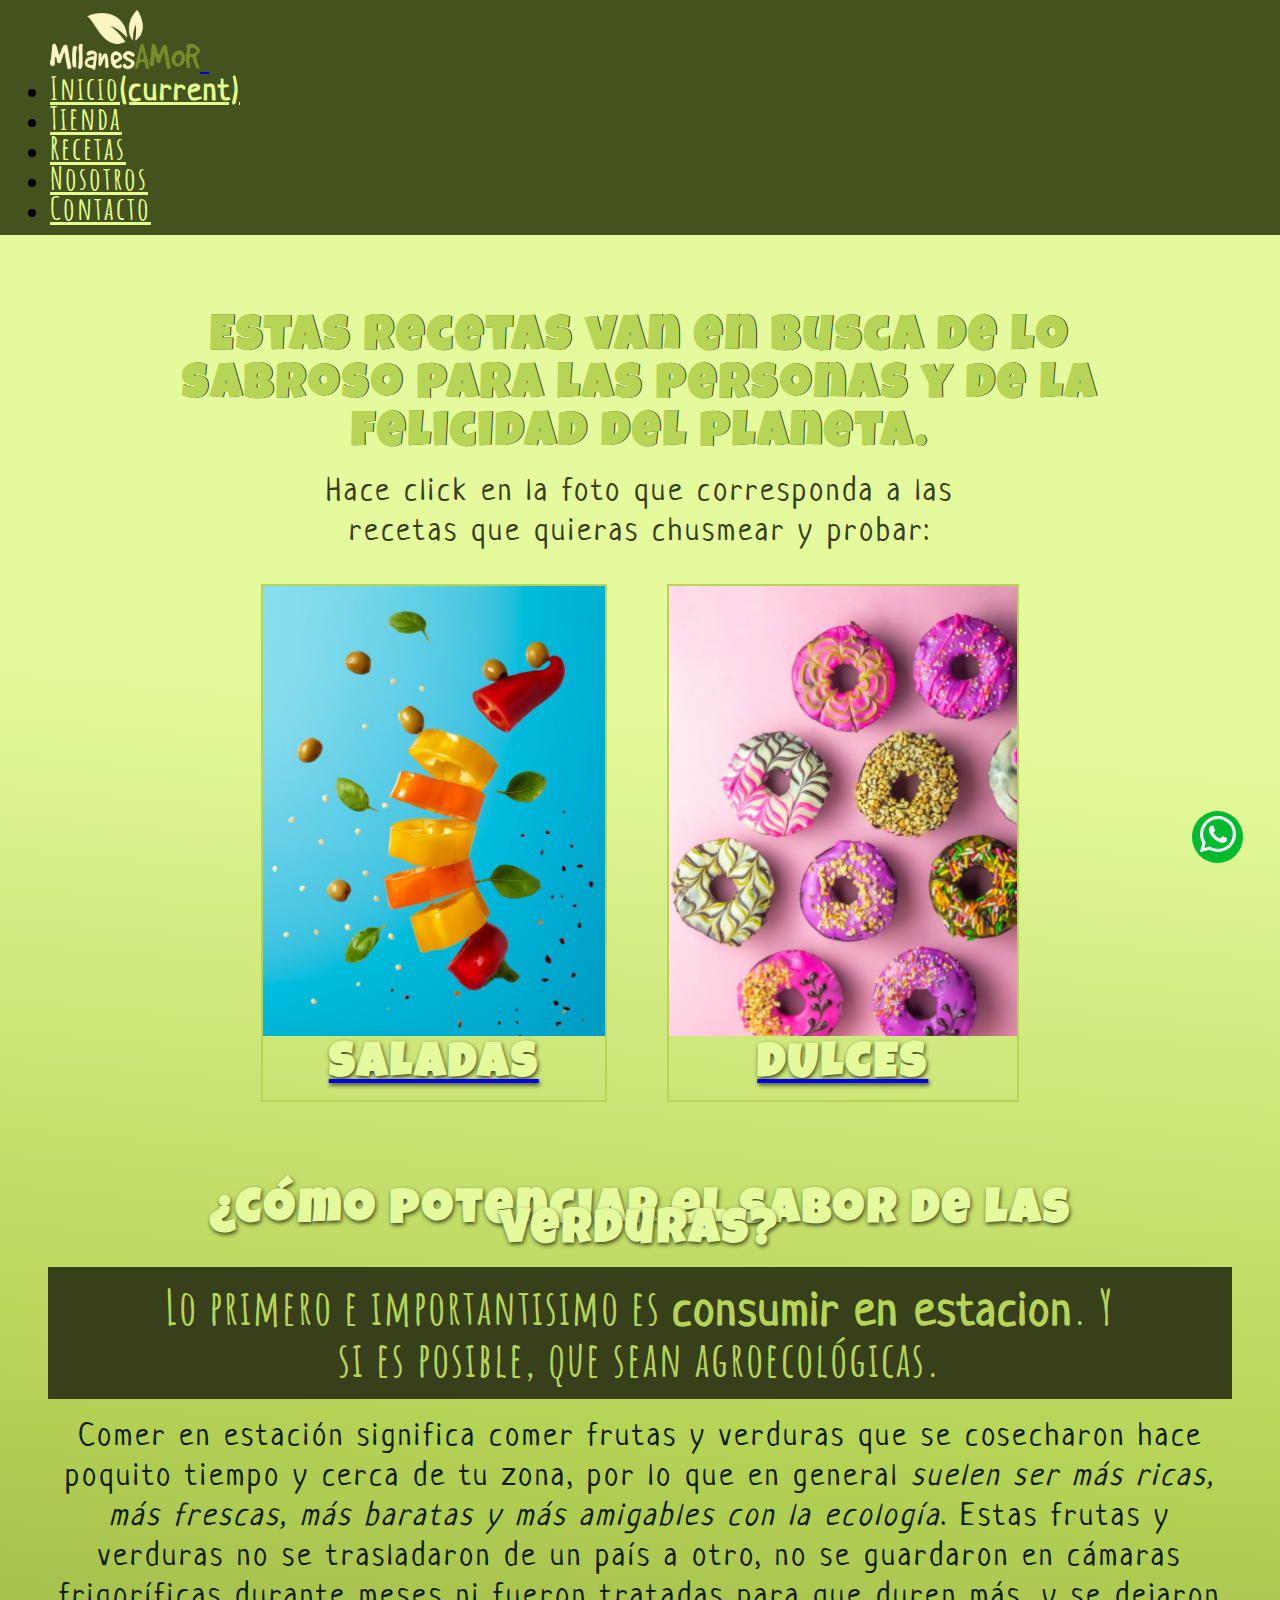
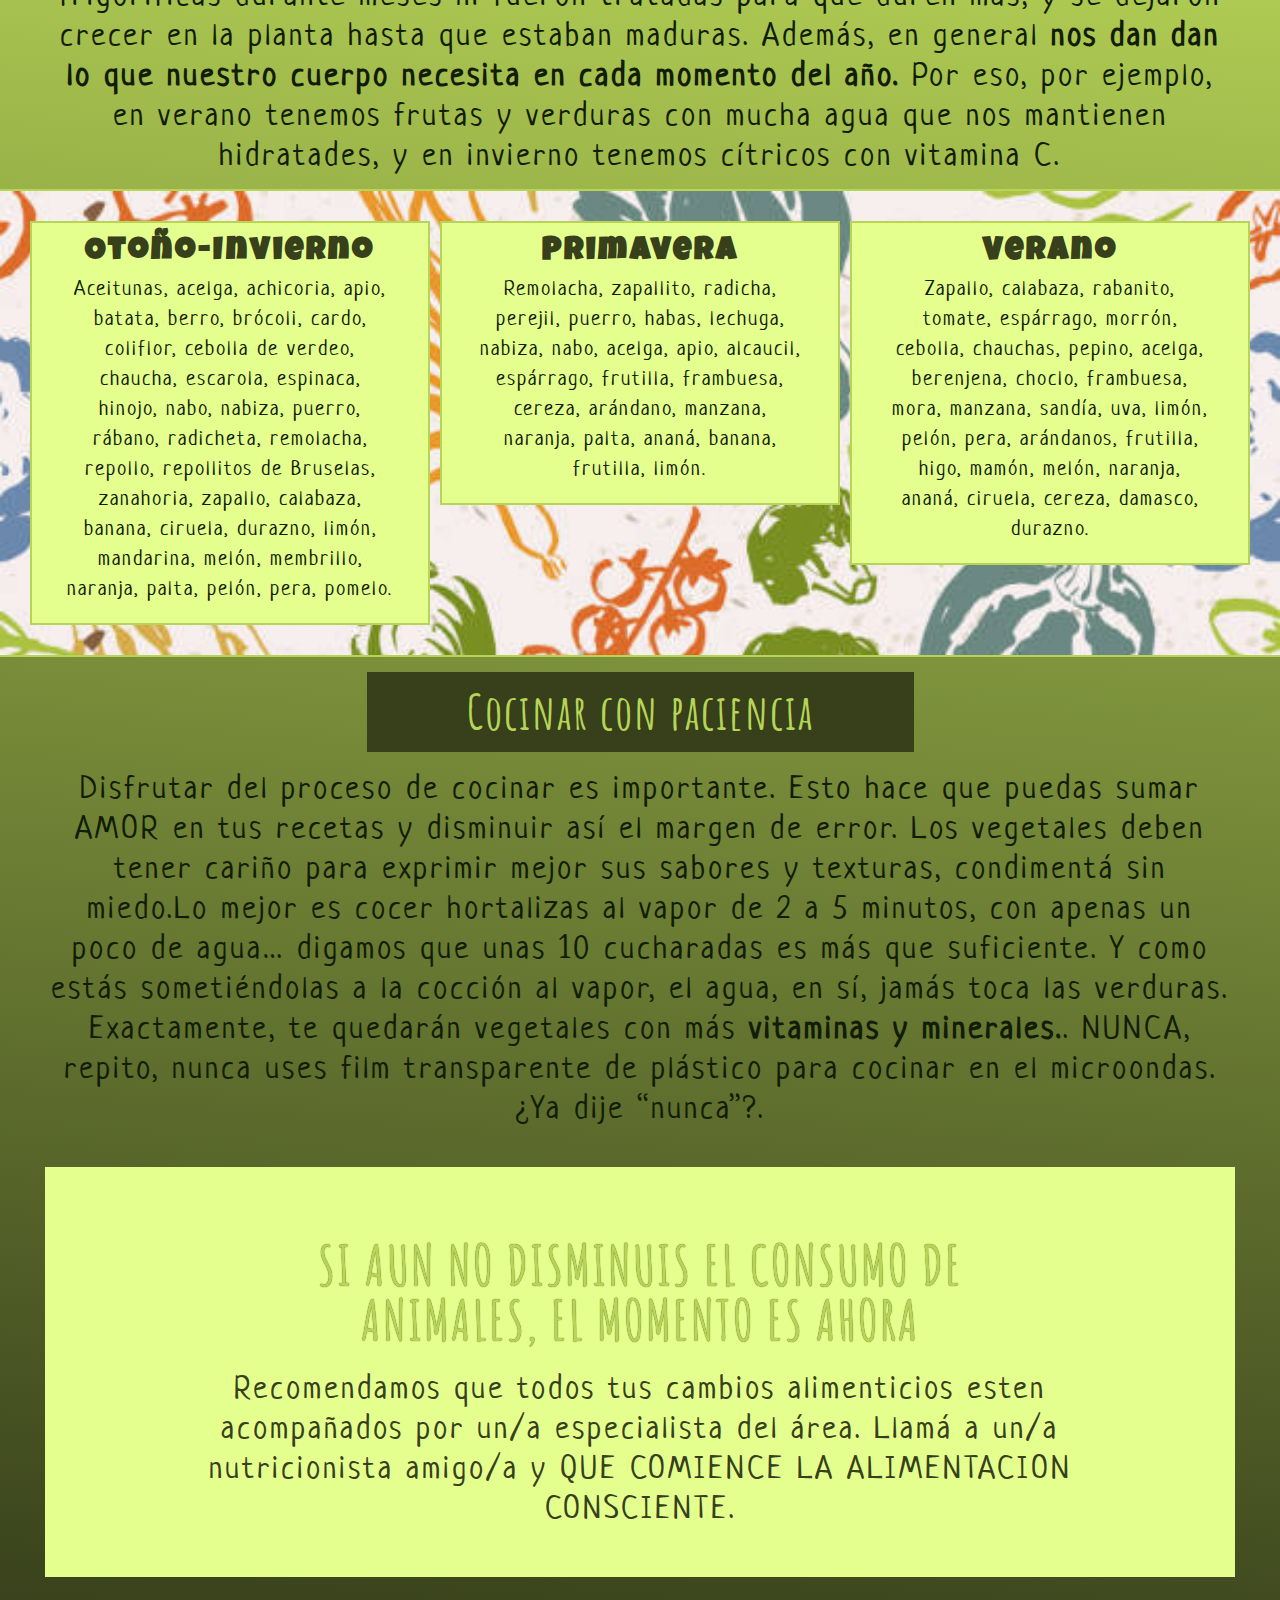
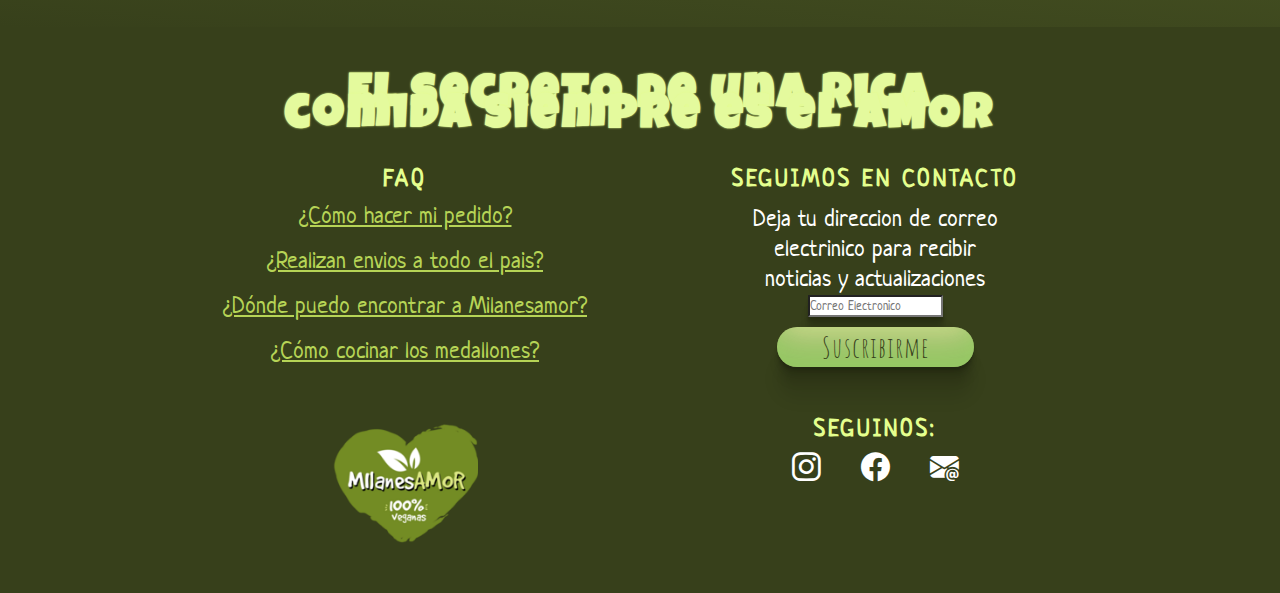
<file: pages/recetas.html>
<!DOCTYPE html>
<html lang="es">

<head>
    <meta charset="UTF-8">
    <meta http-equiv="X-UA-Compatible" content="IE=edge">
    <meta name="viewport" content="width=device-width, initial-scale=1.0">
    <meta name="keywords"
        content="milanesas veganas, comida vegana, comida sana, recetas veganas, alternativas vegetarianas, opciones saludables">
    <meta name="description"
        content="Descubre deliciosas milanesas veganas y opciones de comida sana en nuestra página. Encuentra recetas veganas, alternativas vegetarianas y opciones saludables para disfrutar de una alimentación consciente y deliciosa.">
    <link rel="stylesheet" href="https://cdn.jsdelivr.net/npm/bootstrap-icons@1.10.5/font/bootstrap-icons.css">
    <link rel="stylesheet" href="https://cdn.jsdelivr.net/npm/bootstrap@4.6.2/dist/css/bootstrap.min.css"
        integrity="sha384-xOolHFLEh07PJGoPkLv1IbcEPTNtaed2xpHsD9ESMhqIYd0nLMwNLD69Npy4HI+N" crossorigin="anonymous">
    <link rel="stylesheet" href="../styles/estilos.css" />
    <link rel="shortcut icon" href="../img/logo.png" type="image/x-icon">
    <title>Milanesamor Recetas</title>
</head>

<body>
    <header>
        <nav class="navbar navbar-expand-lg navbar-light">
            <a class="navbar-brand" href="#">
                <img src="../img/MilanesAmor.png" width="100" height="35" alt="Logo MilanesAmor">
            </a>
            <button class="navbar-toggler" type="button" data-toggle="collapse" data-target="#navbarSupportedContent"
                aria-controls="navbarSupportedContent" aria-expanded="false" aria-label="Toggle navigation">
                <span class="navbar-toggler-icon"></span>
            </button>

            <div class="collapse navbar-collapse" id="navbarSupportedContent">
                <ul class="navbar-nav mr-auto">
                    <li class="nav-item ">
                        <a class="nav-link" href="../index.html">Inicio<span class="sr-only">(current)</span></a>
                    </li>
                    <li class="nav-item">
                        <a class="nav-link" href="./tienda.html">Tienda</a>
                    </li>
                    <li class="nav-item active">
                        <a class="nav-link" href="#">Recetas</a>
                    </li>
                    <li class="nav-item">
                        <a class="nav-link" href="./nosotros.html">Nosotros</a>
                    </li>
                    <li class="nav-item">
                        <a class="nav-link" href="./contacto.html">Contacto</a>
                    </li>
                </ul>
            </div>
        </nav>
    </header>

    <main class="main-p">
        <section class="recetas">
            <article class="recetas-text text-focus-in">
                <h2 class="recetas-tit text-focus-in">Estas recetas van en busca de lo sabroso para las personas y de la felicidad del planeta.</h2>
                <p class="recetas-p text-focus-in">Hace click en la foto que corresponda a las recetas que quieras chusmear y probar:</p>

                <div class="recetas-card text-focus-in">
                    <div class="card">
                        <img src="../img/tangerine-newt-ep09aQX8LUs-unsplash.jpg"
                            alt="Img Recetas Saladas">
                        <a href="#" class="card-recetas stretched-link">
                            <div class="card-img-overlay text-center">
                                <h2 class="card-title" target="_blank">SALADAS</h2>
                            </div>
                        </a>
                    </div>

                    <div class="card card-deck">
                        <img src="../img/setyaki-irham-VFZHLMlHW1M-unsplash (2).jpg" alt="Img recetas dulces">
                        <a href="#" class="card-recetas stretched-link">
                            <div class="card-img-overlay text-center">
                                <h2 class="card-title" target="_blank">DULCES</h2>
                            </div>
                        </a>
                    </div>
                </div>
            </article>
        </section>

        <section data-aos-anchor-placement="center-bottom" class="recetas-tips">
            <article class="sec-tips-r">
                <h2 class="recetas-tit">¿Cómo potenciar el sabor de las verduras?</h2>
                <h3 class="recetas-sub">Lo primero e importantisimo es <strong>consumir en estacion</strong>. Y si es posible, que sean agroecológicas.</h3>
                <p class="parrafo">Comer en estación significa comer frutas y verduras que se cosecharon hace poquito tiempo y cerca de tu zona, por lo que en general<em> suelen ser más ricas, más frescas, más baratas y más amigables con la ecología</em>. Estas frutas y verduras no se trasladaron de un país a otro, no se guardaron en cámaras frigoríficas durante meses ni fueron tratadas para que duren más, y se dejaron crecer en la planta hasta que estaban maduras. Además, en general <strong>nos dan dan lo que nuestro cuerpo necesita en cada momento del año.</strong> Por eso, por ejemplo, en verano tenemos frutas y verduras con mucha agua que nos mantienen hidratades, y en invierno tenemos cítricos con vitamina C.</p>

                <aside data-aos-anchor-placement="center-bottom" class="frutas-verduras">
                    <div class="estaciones">
                        <h3 class="estaciones-t">Otoño-Invierno</h3>
                        <p class="estaciones-p">Aceitunas, acelga, achicoria, apio, batata, berro, brócoli, cardo, coliflor, cebolla de verdeo, chaucha, escarola, espinaca, hinojo, nabo, nabiza, puerro, rábano, radicheta, remolacha, repollo, repollitos de Bruselas, zanahoria, zapallo, calabaza, banana, ciruela, durazno, limón, mandarina, melón, membrillo, naranja, palta, pelón, pera, pomelo.</p>
                    </div>
                    <div class="estaciones">
                        <h3 class="estaciones-t">Primavera</h3>
                        <p class="estaciones-p">Remolacha, zapallito, radicha, perejil, puerro, habas, lechuga, nabiza, nabo, acelga, apio, alcaucil, espárrago, frutilla, frambuesa, cereza, arándano, manzana, naranja, palta, ananá, banana, frutilla, limón.</p>
                    </div>
                    <div class="estaciones">
                        <h3 class="estaciones-t">Verano</h3>
                        <p class="estaciones-p">Zapallo, calabaza, rabanito, tomate, espárrago, morrón, cebolla, chauchas, pepino, acelga, berenjena, choclo, frambuesa, mora, manzana, sandía, uva, limón, pelón, pera, arándanos, frutilla, higo, mamón, melón, naranja, ananá, ciruela, cereza, damasco, durazno.</p>
                    </div>
                </aside>

                <h3 data-aos-anchor-placement="center-bottom" class="recetas-sub">Cocinar con paciencia</h3>
                <p class="parrafo">Disfrutar del proceso de cocinar es importante. Esto hace que puedas sumar AMOR en tus recetas y disminuir así el margen de error. Los vegetales deben tener cariño para exprimir mejor sus sabores y texturas, condimentá sin miedo.Lo mejor es cocer hortalizas al vapor de 2 a 5 minutos, con apenas un poco de agua… digamos que unas 10 cucharadas es más que suficiente. Y como estás sometiéndolas a la cocción al vapor, el agua, en sí, jamás toca las verduras. Exactamente, te quedarán vegetales con más <strong>vitaminas y minerales.</strong>. NUNCA, repito, nunca uses film transparente de plástico para cocinar en el microondas. ¿Ya dije “nunca”?.</p>
            </article>

            <article data-aos-anchor-placement="center-bottom" class="cambios">
                <h3 class="recetas-sub">SI AUN NO DISMINUIS EL CONSUMO DE ANIMALES, EL MOMENTO ES AHORA</h3>
                <p class="parrafo2">Recomendamos que todos tus cambios alimenticios esten acompañados por un/a especialista del área. Llamá a un/a nutricionista amigo/a y QUE COMIENCE LA ALIMENTACION CONSCIENTE.</p>
            </article>
        </section>


        </section>
        <a class="btn-wsp" href="https://api.whatsapp.com/send/?phone=543471622752&text&type=phone_number&app_absent=0"
            target="_blank">
            <i class="bi bi-whatsapp"></i>
        </a>
    </main>

    <footer>
        <section class="footer">
            <article class="foot-text">
                <h6 class="foot-1">El secreto de una rica comida siempre es el AMOR</h6>

                <div class="foot-flex">
                    <div class="foot-bloq">
                        <h6 class="foot-2"><bolder>FAQ</bolder> </h6>
                        <a href="./tienda.html">¿Cómo hacer mi pedido?</a>
                        <a href="./tienda.html">¿Realizan envios a todo el pais?</a>
                        <a href="./tienda.html">¿Dónde puedo encontrar a Milanesamor?</a>
                        <a href="#tips-">¿Cómo cocinar los medallones?</a>

                        <img src="../img/logo.png" alt="Logo MilanesAmor">
                    </div>

                    <div class="foot-bloq">
                        <h6 class="foot-2 formulario"><bolder>SEGUIMOS EN CONTACTO</bolder></h6>
                        <p class="form-parr">Deja tu direccion de correo electrinico para recibir noticias y actualizaciones</p>
                        <form action="/action_page.php formulario">
                            <div class="form-group">
                                <input type="email" class="form-control" placeholder="Correo Electronico" id="email">
                            </div>
                            <button type="submit" class="btn btn-primary">Suscribirme</button>
                        </form>
        
                        <p class="foot-2 redes"><bolder>SEGUINOS:</bolder> </p>
                        <div class="iconos">
                        <a href="https://www.instagram.com/milanesamor/" target="_blank"><i class="bi bi-instagram"></i></a>
                        <a href="https://www.facebook.com/Milanesamorr?mibextid=ZbWKwL" target="_blank"><i class="bi bi-facebook"></i></a>
                        <a href="mailto:agu.rostagno@hotmail.com" target="_blank"><i class="bi bi-envelope-at-fill"></i></a>
                    </div>
                </div>
            </article>
        </section>
    </footer>


    <script src="https://cdn.jsdelivr.net/npm/jquery@3.5.1/dist/jquery.slim.min.js"
        integrity="sha384-DfXdz2htPH0lsSSs5nCTpuj/zy4C+OGpamoFVy38MVBnE+IbbVYUew+OrCXaRkfj"
        crossorigin="anonymous"></script>
    <script src="https://cdn.jsdelivr.net/npm/popper.js@1.16.1/dist/umd/popper.min.js"
        integrity="sha384-9/reFTGAW83EW2RDu2S0VKaIzap3H66lZH81PoYlFhbGU+6BZp6G7niu735Sk7lN"
        crossorigin="anonymous"></script>
    <script src="https://cdn.jsdelivr.net/npm/bootstrap@4.6.2/dist/js/bootstrap.min.js"
        integrity="sha384-+sLIOodYLS7CIrQpBjl+C7nPvqq+FbNUBDunl/OZv93DB7Ln/533i8e/mZXLi/P+"
        crossorigin="anonymous"></script>
</body>
</html>
</file>
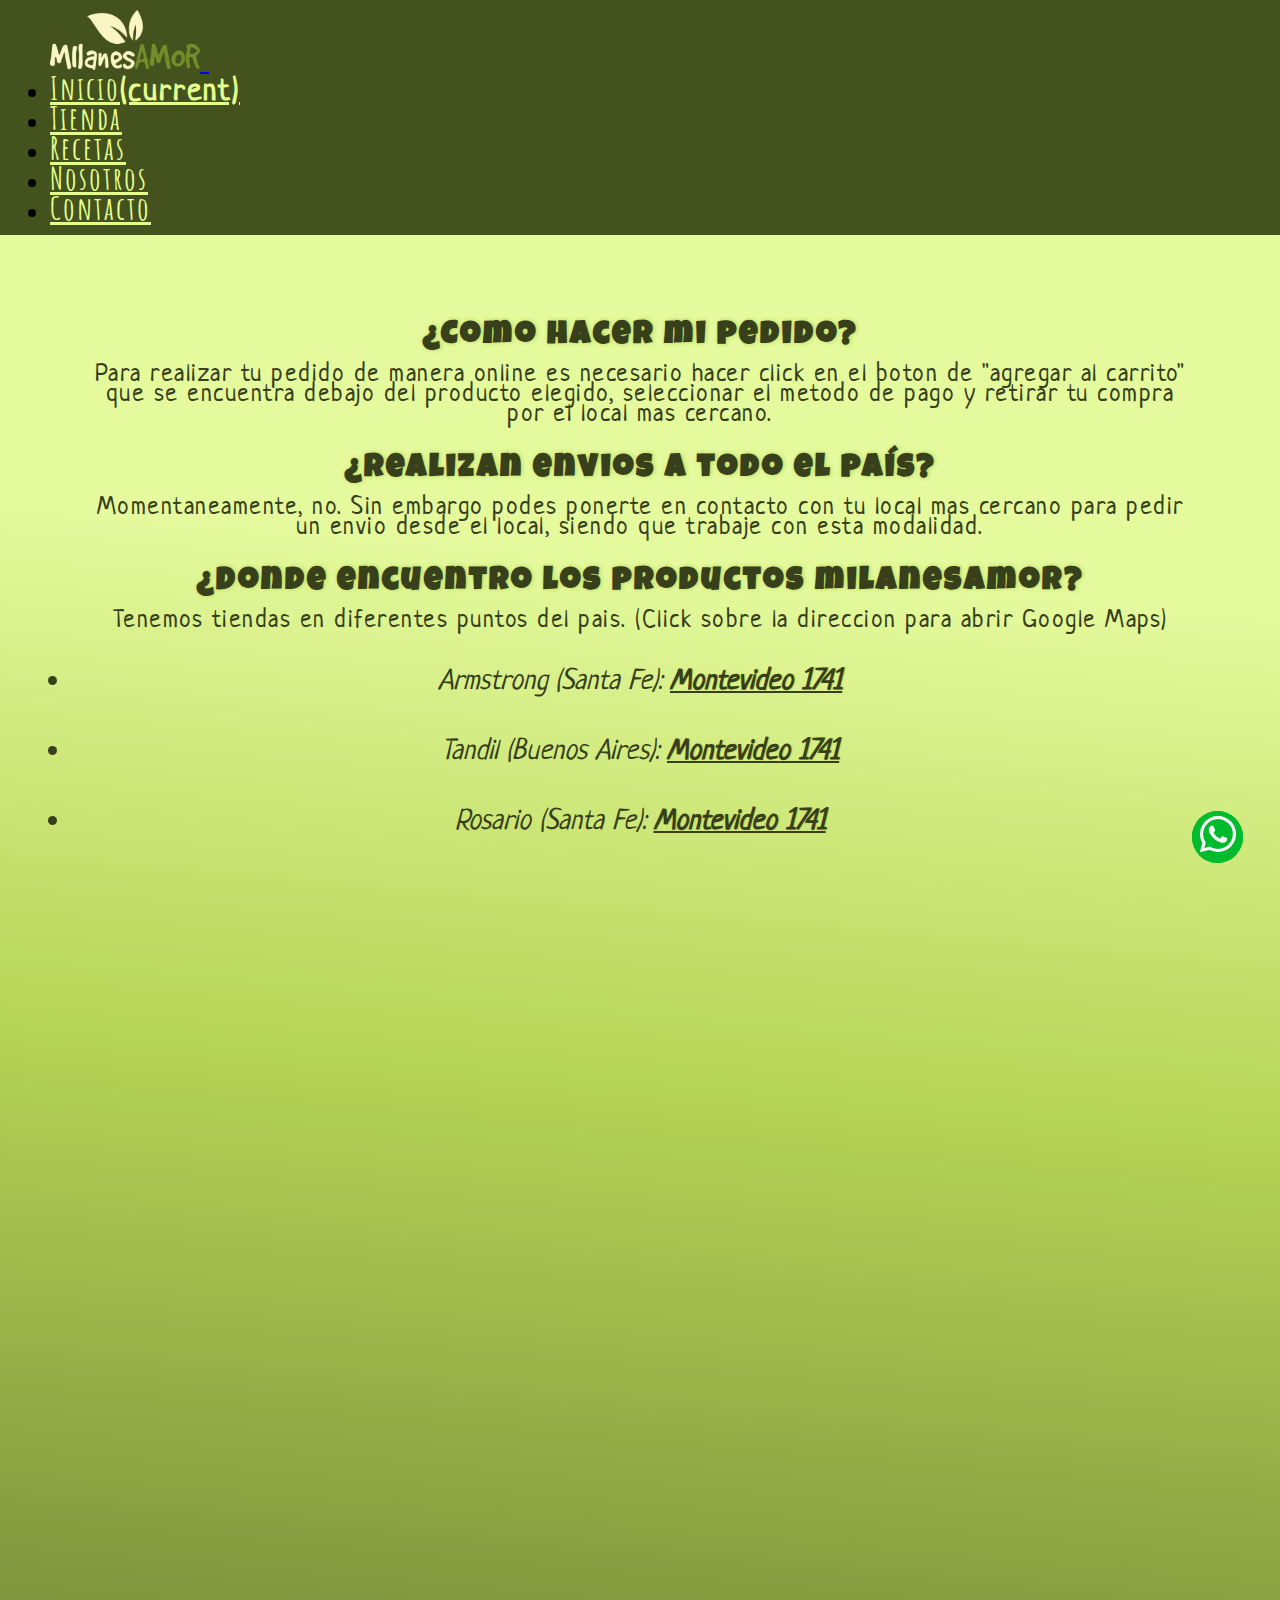
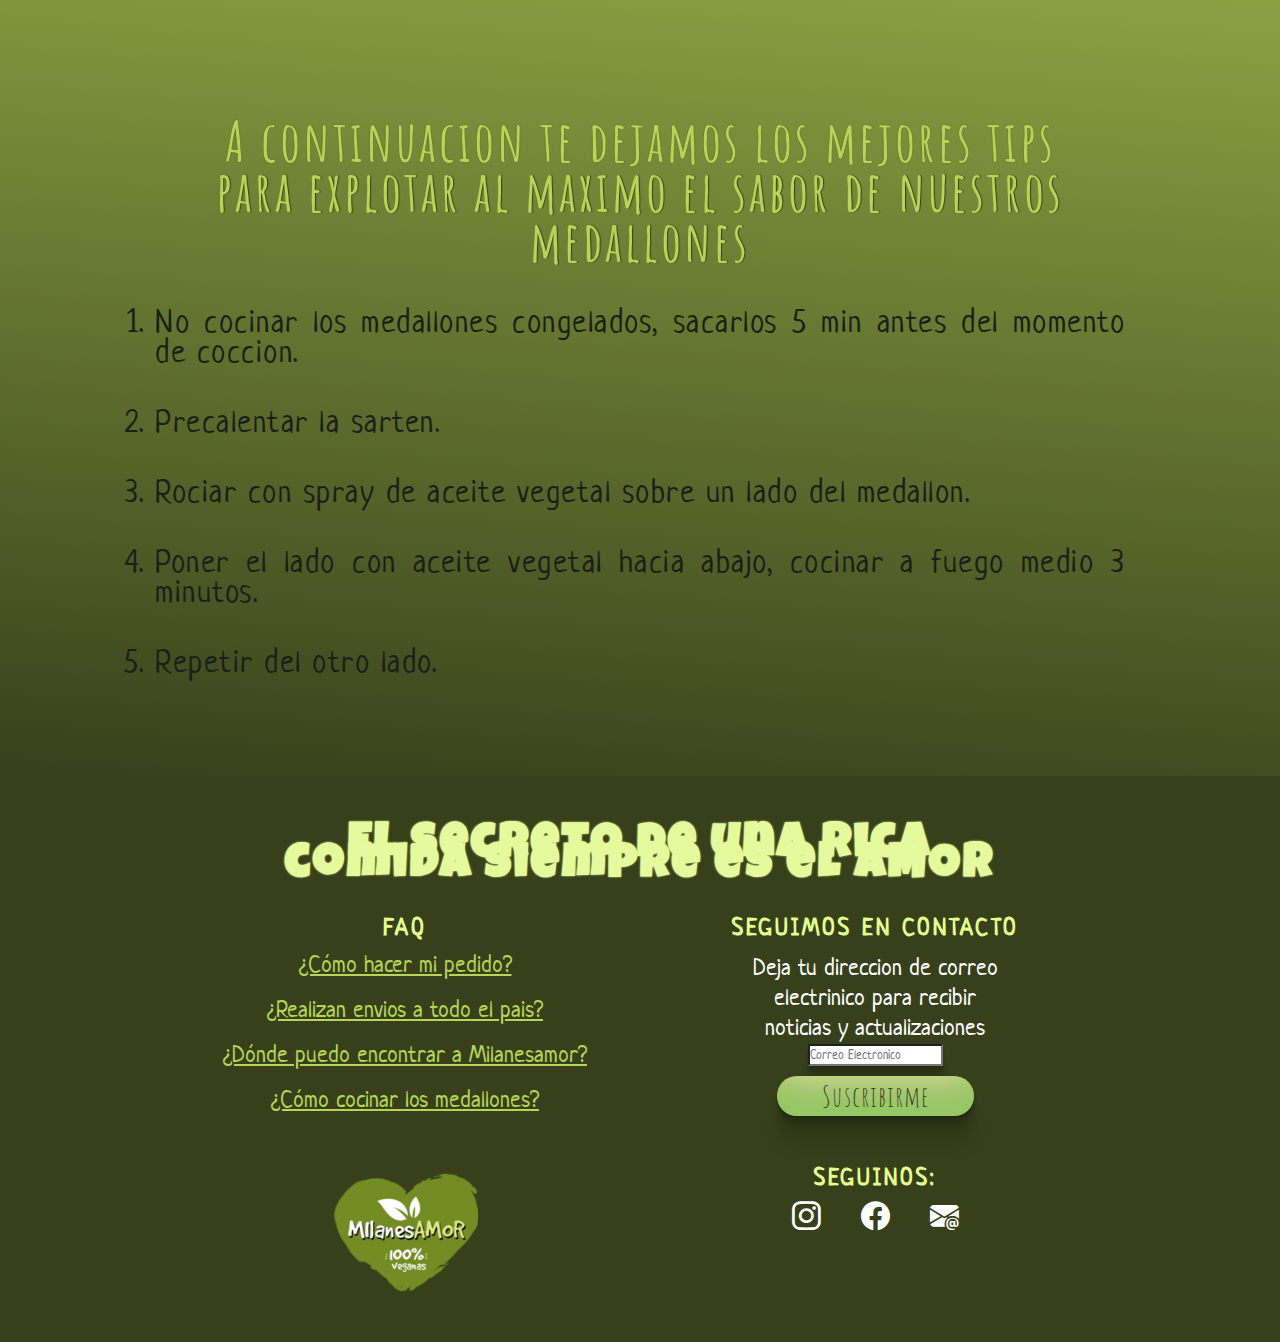
<file: pages/tienda.html>
<!DOCTYPE html>
<html lang="es">
<head>
    <meta charset="UTF-8">
    <meta http-equiv="X-UA-Compatible" content="IE=edge">
    <meta name="viewport" content="width=device-width, initial-scale=1.0">
    <meta name="keywords" content="milanesas veganas, comida vegana, comida sana, recetas veganas, alternativas vegetarianas, opciones saludables">
    <meta name="description" content="Descubre deliciosas milanesas veganas y opciones de comida sana en nuestra página. Encuentra recetas veganas, alternativas vegetarianas y opciones saludables para disfrutar de una alimentación consciente y deliciosa.">
    <link href="https://unpkg.com/aos@2.3.1/dist/aos.css" rel="stylesheet">
    <link rel="stylesheet" href="https://cdn.jsdelivr.net/npm/bootstrap-icons@1.10.5/font/bootstrap-icons.css">
    <link rel="stylesheet" href="https://cdn.jsdelivr.net/npm/bootstrap@4.6.2/dist/css/bootstrap.min.css" integrity="sha384-xOolHFLEh07PJGoPkLv1IbcEPTNtaed2xpHsD9ESMhqIYd0nLMwNLD69Npy4HI+N" crossorigin="anonymous">
	<link rel="stylesheet" href="../styles/estilos.css" />
    <link rel="shortcut icon" href="../img/logo.png" type="image/x-icon">
    <title>Milanesamor Tienda</title>
</head>

<body>
    <header>
        <nav class="navbar navbar-expand-lg navbar-light">
            <a class="navbar-brand" href="#">
                <img src="../img/MilanesAmor.png" width="100" height="35" alt="Logo MilanesAmor">
            </a>
            <button class="navbar-toggler" type="button" data-toggle="collapse" 
                    data-target="#navbarSupportedContent" aria-controls="navbarSupportedContent" 
                    aria-expanded="false" aria-label="Toggle navigation">
            <span class="navbar-toggler-icon"></span>
            </button>

            <div class="collapse navbar-collapse" id="navbarSupportedContent">
                <ul class="navbar-nav mr-auto">
                <li class="nav-item ">
                    <a class="nav-link" href="../index.html">Inicio<span class="sr-only">(current)</span></a>
                </li>
                <li class="nav-item active">
                    <a class="nav-link" href="#">Tienda</a>
                </li>
                <li class="nav-item">
                    <a class="nav-link" href="./recetas.html">Recetas</a>
                </li>
                <li class="nav-item">
                    <a class="nav-link" href="./nosotros.html">Nosotros</a>
                </li>
                <li class="nav-item">
                    <a class="nav-link" href="./contacto.html">Contacto</a>
                </li>
                </ul>
            </div>
        </nav>
    </header>

    <main class="main-p">
        <section class="sec1-send text-focus-in">
            <article class="send-content">
                <div>
                    <h2 class="send-cuestion">¿Como hacer mi pedido?</h2>
                    <p class="send-parrafo">Para realizar tu pedido de manera online es necesario hacer click en el boton de "agregar al carrito" que se encuentra debajo del producto elegido, seleccionar el metodo de pago y retirar tu compra por el local mas cercano.</p>
                    <h2 class="send-cuestion">¿Realizan envios a todo el país?</h2>
                    <p class="send-parrafo"> Momentaneamente, no. Sin embargo podes ponerte en contacto con tu local mas cercano para pedir un envio desde el local, siendo que trabaje con esta modalidad.</p>
                </div>
                <div>
                    <h2 class="send-cuestion">¿Donde encuentro los productos milanesamor?</h2>
                    <p class="send-parrafo">Tenemos tiendas en diferentes puntos del pais. (Click sobre la direccion para abrir Google Maps)</p>
    
                    <nav class="nav-mapa">
                        <ul>
                            <li>Armstrong (Santa Fe):
                                <a href="https://www.google.com/maps/place/Montevideo+1741,+B7001+Tandil,+Provincia+de+Buenos+Aires/@-37.3115913,-59.131768,16z/data=!4m6!3m5!1s0x95911ff45db9b3a9:0x1a24d424b25b67a7!8m2!3d-37.3126964!4d-59.1238608!16s%2Fg%2F11h8ch0h10" target="_blank">Montevideo 1741</a> 
                            </li>
                            <li>Tandil (Buenos Aires): 
                                <a href="https://www.google.com/maps/place/Montevideo+1741,+B7001+Tandil,+Provincia+de+Buenos+Aires/@-37.3115913,-59.131768,16z/data=!4m6!3m5!1s0x95911ff45db9b3a9:0x1a24d424b25b67a7!8m2!3d-37.3126964!4d-59.1238608!16s%2Fg%2F11h8ch0h10" target="_blank">Montevideo 1741</a>
                            <li>Rosario (Santa Fe):
                                <a href="https://www.google.com/maps/place/Montevideo+1741,+B7001+Tandil,+Provincia+de+Buenos+Aires/@-37.3115913,-59.131768,16z/data=!4m6!3m5!1s0x95911ff45db9b3a9:0x1a24d424b25b67a7!8m2!3d-37.3126964!4d-59.1238608!16s%2Fg%2F11h8ch0h10" target="_blank">Montevideo 1741</a> 
                            </li> 
                            </li>
                        </ul>
                    </nav>
                </div>
            </article>
        </section>

        <section data-aos="fade-up" data-aos-anchor-placement="center-bottom" class="info-section ">
            <p>Cada paquete de Milanesamor, de cualquier variedad, esta compuesto de 4 milanesas. </p>
            <p>Su peso neto es de 400grs</p>
        </section>
        
        <section data-aos="zoom-in" data-aos-duration="1000" class="productos">
                <article class="card-prod">
                    <div class="img-card avena" >
                    </div>
                    <div class="card-texto">
                        <h2 class="titulo-card-prod">Medallones de soja y avena</h2>
                        <p class="subtitulo-card-prod">con ajo y albahaca</p>
                        <p class="precio-card-prod"> $600</p>
                        <a class="boton-card-prod" href="#">agregar al carrito</a>
                    </div>
                </article>

                <article class="card-prod">
                    <div class="img-card calabaza" >
                    </div>
                    <div>
                        <h2 class=" titulo-card-prod">Medallones de soja y calabaza</h2>
                        <p class="subtitulo-card-prod">con avena y semillas</p>
                        <p class="precio-card-prod"> $600</p>
                        <a class="boton-card-prod" href="#">agregar al carrito</a>
                    </div>
                </article>

                <article class="card-prod">
                    <div class="img-card yamani" >
                    </div>
                    <div>
                        <h2 class=" titulo-card-prod">Medallones de soja y yamani</h2>
                        <p class="subtitulo-card-prod">con morron y perejil</p>
                        <p class="precio-card-prod"> $600</p>
                        <a class="boton-card-prod" href="#">agregar al carrito</a>
                    </div>
                </article>
        </section>

        <section class="tips-sec">
            <div class="tips-h2" id="tips-">
                <h2> A continuacion te dejamos los mejores tips para explotar al maximo el sabor de nuestros medallones
                </h2>
            </div>

            <article class="tips-list">
                <div class="lista">
                    <ol class="ol">
                        <li class="li">No cocinar los medallones congelados, sacarlos 5 min antes del momento de coccion.</li>
                        <li class="li">Precalentar la sarten.</li>
                        <li class="li">Rociar con spray de aceite vegetal sobre un lado del medallon.</li>
                        <li class="li">Poner el lado con aceite vegetal hacia abajo, cocinar a fuego medio 3 minutos.</li>
                        <li class="li">Repetir del otro lado.</li>
                    </ol>
                </div>
            </article>
        </section>

        <a class="btn-wsp" href="https://api.whatsapp.com/send/?phone=543471622752&text&type=phone_number&app_absent=0" target="_blank">
            <i class="bi bi-whatsapp"></i>
        </a>

        <a class="btn-wsp" href="https://api.whatsapp.com/send/?phone=543471622752&text&type=phone_number&app_absent=0" target="_blank">
            <i class="bi bi-whatsapp"></i>
        </a>
    </main>

    <footer>
        <section class="footer">
            <article class="foot-text">
                <h6 class="foot-1">El secreto de una rica comida siempre es el AMOR</h6>

                <div class="foot-flex">
                    <div class="foot-bloq">
                        <h6 class="foot-2"><bolder>FAQ</bolder> </h6>
                        <a href="./tienda.html">¿Cómo hacer mi pedido?</a>
                        <a href="./tienda.html">¿Realizan envios a todo el pais?</a>
                        <a href="./tienda.html">¿Dónde puedo encontrar a Milanesamor?</a>
                        <a href="#tips-">¿Cómo cocinar los medallones?</a>

                        <img src="../img/logo.png" alt="Logo MilanesAmor">
                    </div>

                    <div class="foot-bloq">
                        <h6 class="foot-2 formulario"><bolder>SEGUIMOS EN CONTACTO</bolder></h6>
                        <p class="form-parr">Deja tu direccion de correo electrinico para recibir noticias y actualizaciones</p>
                        <form action="/action_page.php formulario">
                            <div class="form-group">
                                <input type="email" class="form-control" placeholder="Correo Electronico" id="email">
                            </div>
                            <button type="submit" class="btn btn-primary">Suscribirme</button>
                        </form>
        
                        <p class="foot-2 redes"><bolder>SEGUINOS:</bolder> </p>
                        <div class="iconos">
                        <a href="https://www.instagram.com/milanesamor/" target="_blank"><i class="bi bi-instagram"></i></a>
                        <a href="https://www.facebook.com/Milanesamorr?mibextid=ZbWKwL" target="_blank"><i class="bi bi-facebook"></i></a>
                        <a href="mailto:agu.rostagno@hotmail.com" target="_blank"><i class="bi bi-envelope-at-fill"></i></a>
                    </div>
                </div>
            </article>
        </section>
    </footer>



    <script src="https://unpkg.com/aos@2.3.1/dist/aos.js"></script>
    <script>
        AOS.init();
    </script>
	<script src="https://cdn.jsdelivr.net/npm/jquery@3.5.1/dist/jquery.slim.min.js" integrity="sha384-DfXdz2htPH0lsSSs5nCTpuj/zy4C+OGpamoFVy38MVBnE+IbbVYUew+OrCXaRkfj" crossorigin="anonymous"></script>
    <script src="https://cdn.jsdelivr.net/npm/popper.js@1.16.1/dist/umd/popper.min.js" integrity="sha384-9/reFTGAW83EW2RDu2S0VKaIzap3H66lZH81PoYlFhbGU+6BZp6G7niu735Sk7lN" crossorigin="anonymous"></script>
    <script src="https://cdn.jsdelivr.net/npm/bootstrap@4.6.2/dist/js/bootstrap.min.js" integrity="sha384-+sLIOodYLS7CIrQpBjl+C7nPvqq+FbNUBDunl/OZv93DB7Ln/533i8e/mZXLi/P+" crossorigin="anonymous"></script>
</body>
</html>
</file>
<file: styles/estilos.css>
@import url("https://fonts.googleapis.com/css2?family=Amatic+SC:wght@700&family=Luckiest+Guy&family=Neucha&family=Permanent+Marker&display=swap");
.formularios h2, .main-p .recetas-tips .sec-tips-r .frutas-verduras .estaciones .estaciones-t, .main-p .recetas-tips .sec-tips-r .recetas-tit, .main-p .recetas .recetas-text .recetas-card .card a div h2, .main-p .recetas .recetas-text .recetas-tit, .main-p .sec2-n .flex-n .n-tit, .main-p .menoscarne h3, .main-p section .sec1-nosotros .t2, .main-p .sec1-send .send-content .send-cuestion, .footer .foot-text .foot-1, .main1 .sec4 .sec4-cont .sec4-texto .sec4-t, .main1 .sec3 .sec-cont3 .cont3-t,
.main1 .sec3 .sec-cont3 .tit-prod, .main1 .sec1 .sec-cont1 .sec-s2, .main1 .sec1 .sec-cont1 .sec-s1 {
  text-align: center;
  padding-bottom: 10px;
  color: #E4FA9D;
  font-family: "Luckiest Guy", cursive;
  text-shadow: 1px 2px 4px #37401b;
  letter-spacing: 3px;
  font-size: 1.5rem;
}

.main-p .recetas-tips .cambios .recetas-sub, .main-p .recetas-tips .sec-tips-r .recetas-sub, .main-p .menoscarne h4, .main-p section .sec1-nosotros .t3, .main-p .tips-sec .tips-h2 h2, .main-p .productos .card-prod .titulo-card-prod, .main1 .sec3 h3, .main1 .sec2 .sec-cont2 .cont2-t {
  font-family: "Amatic SC", cursive;
  font-size: 2rem;
  color: #B6D456;
  text-shadow: 0.5px 0px 1px #37401b;
  letter-spacing: 2px;
  line-height: 30px;
}

.formularios p, .main-p .recetas-tips .cambios .parrafo2, .main-p .recetas-tips, .main-p .recetas .recetas-text .recetas-p, .main-p .sec2-n .n-p, .main-p .menoscarne div .div-ol ol, .main-p section .sec1-nosotros p, .main-p .tips-sec .tips-list, .main-p .productos .card-prod .precio-card-prod,
.main-p .productos .card-prod .subtitulo-card-prod, .main-p .sec1-send .send-content .send-parrafo, .main1 .sec4 .sec4-cont .sec4-texto .sec4-div .sec4-pp, .main1 .sec4 .sec4-tit p, .main1 .sec3 .prod .sec-productos div h3, .main1 .sec2 .sec-cont2 .cont2-p {
  line-height: 20px;
  font-size: 1.3rem;
  letter-spacing: 1.5px;
  color: #37401b;
}

.formularios nav a, .main-p .sec1-send .send-content .nav-mapa ul li, .main1 .sec4 .sec4-tit .h4-2, .main1 .sec3 .prod .sec-productos div p, .main1 .sec2 .sec-cont2 .cont2-p2 {
  line-height: 15px;
  font-size: 1.4rem;
  font-style: italic;
  color: #37401b;
}

.content-form .form-c div input[type=submit], .main-p .sec2-n .n-b, .main-p .menoscarne div .div-ol a, .main-p .productos .card-prod .boton-card-prod, .footer .foot-text .foot-flex .foot-bloq .btn, .main1 .sec4 .sec4-cont .sec4-texto .sec4-div .sec4-b, .main1 .sec4 .sec4-tit .boton, .main1 .sec3 .prod .sec3-p {
  text-decoration: none;
  letter-spacing: 1px;
  font-family: "Amatic SC", cursive;
  font-size: 1.5rem;
  color: #E4FA9D;
  background-color: #37401b;
  border: none;
  border-radius: 40px;
  padding: 2px 15px;
  margin-top: 10px;
  transition: 1.5seg;
  cursor: pointer;
  box-shadow: rgba(128, 252, 117, 0.17) 0px -23px 25px 0px inset, rgba(0, 0, 0, 0.15) 0px -36px 30px 0px inset, rgba(0, 0, 0, 0.1) 0px -79px 40px 0px inset, rgba(0, 0, 0, 0.06) 0px 2px 1px, rgba(0, 0, 0, 0.09) 0px 4px 2px, rgba(0, 0, 0, 0.09) 0px 8px 4px, rgba(0, 0, 0, 0.09) 0px 16px 8px, rgba(0, 0, 0, 0.09) 0px 32px 16px;
}

.content-form .form-c div input[type=submit]:visited, .main-p .menoscarne div .div-ol a:visited, .main-p .productos .card-prod .boton-card-prod:visited, .main-p .sec1-send .send-content .nav-mapa ul li a:visited, .main1 .sec4 .sec4-cont .sec4-texto .sec4-div .sec4-b:visited, .main1 .sec4 .sec4-tit .boton:visited, .main1 .sec3 .prod .sec3-p:visited {
  color: #37401b;
  background-color: #E4FA9D;
  box-shadow: rgba(27, 235, 8, 0.17) 0px -23px 25px 0px inset, rgba(0, 0, 0, 0.15) 0px -36px 30px 0px inset, rgba(0, 0, 0, 0.1) 0px -79px 40px 0px inset, rgba(0, 0, 0, 0.06) 0px 2px 1px, rgba(0, 0, 0, 0.09) 0px 4px 2px, rgba(0, 0, 0, 0.09) 0px 8px 4px, rgba(0, 0, 0, 0.09) 0px 16px 8px, rgba(0, 0, 0, 0.09) 0px 32px 16px;
  cursor: pointer;
}

.navbar,
.navbar-expand {
  background-color: #44521d;
  font-size: 0.8rem;
  line-height: 25px;
  letter-spacing: 2px;
  font-weight: bold;
}
@media screen and (min-width: 992px) {
  .navbar,
  .navbar-expand {
    font-size: 1.5rem;
    padding: 10px 50px;
    gap: 46%;
  }
}
@media screen and (min-width: 570px) {
  .navbar img,
  .navbar-expand img {
    width: 150px;
    height: 60px;
  }
}

.navbar-toggler {
  border: none;
  font-size: 1.6em;
}

.navbar-collapse .navbar-nav .nav-item .nav-link {
  color: #E4FF8E !important;
  font-family: "Amatic SC", cursive;
  font-size: 2rem;
  transition: all 1s;
}
@media screen and (min-width: 992px) {
  .navbar-collapse .navbar-nav .nav-item .nav-link:hover {
    transition: 1s;
    transform: scale(1.1);
    padding-bottom: 15px;
    border-bottom: 2px solid #E4FF8E;
  }
}

* {
  margin: 0;
  padding: 0;
  box-sizing: border-box;
  font-family: "Neucha", cursive;
}

.main1 {
  background-image: url(../img/fondo4.png);
  background-position: center;
  background-size: cover;
  background-repeat: no-repeat;
}
.main1 .sec1 {
  height: 100vh;
  position: relative;
  background-color: #44521d;
  z-index: 2;
  display: flex;
  flex-direction: column;
  justify-content: center;
  align-items: center;
  padding-inline: 10px;
}
@media screen and (min-width: 570px) {
  .main1 .sec1 {
    background-size: auto;
  }
}
.main1 .sec1 .sec-cont1 {
  display: flex;
  flex-direction: column;
  justify-content: top;
  align-items: center;
  width: 100%;
  height: 500px;
  background-image: url(../img/2.png);
  background-position: center;
  background-size: 300px;
  background-repeat: no-repeat;
  z-index: 3;
}
@media screen and (min-width: 570px) {
  .main1 .sec1 .sec-cont1 {
    background-position: top;
    background-size: 400px;
  }
}
@media screen and (min-width: 992px) {
  .main1 .sec1 .sec-cont1 {
    background-size: 500px;
  }
}
.main1 .sec1 .sec-cont1 .sec-s1 {
  letter-spacing: 1.8px;
  font-size: 2.1rem;
  color: #E4FF8E;
}
@media screen and (min-width: 570px) {
  .main1 .sec1 .sec-cont1 .sec-s1 {
    font-size: 5rem;
    letter-spacing: 2.5px;
  }
}
@media screen and (min-width: 992px) {
  .main1 .sec1 .sec-cont1 .sec-s1 {
    font-size: 7rem;
    letter-spacing: 3.5px;
  }
}
.main1 .sec1 .sec-cont1 .sec-s2 {
  letter-spacing: 10px;
  font-size: 4rem;
  color: #E4FF8E;
}
@media screen and (min-width: 570px) {
  .main1 .sec1 .sec-cont1 .sec-s2 {
    font-size: 9rem;
    letter-spacing: 15px;
  }
}
@media screen and (min-width: 992px) {
  .main1 .sec1 .sec-cont1 .sec-s2 {
    font-size: 12rem;
    letter-spacing: 25px;
  }
}
.main1 .sec1 .sec-cont1 .slide-in-elliptic-top-fwd {
  animation: slide-in-elliptic-top-fwd 1s cubic-bezier(0.25, 0.46, 0.45, 0.94) both;
}
@keyframes slide-in-elliptic-top-fwd {
  0% {
    transform: translateY(-600px) rotateX(-30deg) scale(0);
    transform-origin: 50% 100%;
    opacity: 0;
  }
  100% {
    transform: translateY(0) rotateX(0) scale(1);
    transform-origin: 50% 1400px;
    opacity: 1;
  }
}
.main1 .sec1 .sec-cont1 .puff-in-center {
  animation: puff-in-center 1s cubic-bezier(0.47, 0, 0.745, 0.715) 1s both;
}
@keyframes puff-in-center {
  0% {
    transform: scale(2);
    filter: blur(4px);
    opacity: 0;
  }
  100% {
    transform: scale(1);
    filter: blur(0);
    opacity: 1;
  }
}
.main1 .sec1 .waves {
  position: absolute;
  width: 100%;
  bottom: 0;
  z-index: 1;
}
.main1 .sec1 .waves svg {
  bottom: 0;
  left: 0;
}
.main1 .sec2 {
  height: auto;
  padding: 10px;
}
@media screen and (min-width: 992px) {
  .main1 .sec2 {
    padding: 10px 15px;
  }
}
.main1 .sec2 .sec-cont2 {
  display: grid;
  grid-template-columns: 1fr 1fr;
  grid-template-rows: auto;
  place-items: center;
  text-align: center;
  padding: 2px 10px;
}
@media screen and (min-width: 992px) {
  .main1 .sec2 .sec-cont2 {
    padding: 20px 65px;
  }
}
.main1 .sec2 .sec-cont2 .cont2-t {
  grid-column: 1/2;
  grid-row: 1/2;
  color: #37401b;
  font-size: 2.5rem;
  line-height: 35px;
}
@media screen and (min-width: 570px) {
  .main1 .sec2 .sec-cont2 .cont2-t {
    font-size: 3rem;
    line-height: 45px;
  }
}
@media screen and (min-width: 992px) {
  .main1 .sec2 .sec-cont2 .cont2-t {
    font-size: 4.5rem;
    letter-spacing: 10px;
    line-height: 75px;
    padding: 15px 20px;
    grid-column: 1/2;
    grid-row: 1/2;
  }
}
.main1 .sec2 .sec-cont2 .cont2-img {
  grid-column: 2/3;
  grid-row: 1/2;
  height: auto;
  width: 130px;
  transform: rotate(10deg);
}
@media screen and (min-width: 570px) {
  .main1 .sec2 .sec-cont2 .cont2-img {
    margin-bottom: 15px;
  }
}
@media screen and (min-width: 992px) {
  .main1 .sec2 .sec-cont2 .cont2-img {
    width: 210px;
    grid-column: 1/2;
    grid-row: 2/3;
    transform: none;
  }
}
.main1 .sec2 .sec-cont2 .cont2-st {
  grid-column: 1/3;
  grid-row: 2/3;
  margin-bottom: 20px;
  font-family: "Permanent Marker", cursive;
  font-size: 1.2rem;
  line-height: 18px;
  letter-spacing: 1.5px;
  color: #E4FA9D;
}
@media screen and (min-width: 992px) {
  .main1 .sec2 .sec-cont2 .cont2-st {
    font-size: 2rem;
    line-height: 25px;
    grid-column: 2/3;
    grid-row: 1/2;
  }
}
.main1 .sec2 .sec-cont2 .cont2-p {
  grid-column: 1/3;
  grid-row: 3/4;
}
@media screen and (min-width: 992px) {
  .main1 .sec2 .sec-cont2 .cont2-p {
    font-size: 2rem;
    line-height: 35px;
    grid-column: 2/3;
    grid-row: 2/3;
  }
}
.main1 .sec2 .sec-cont2 .cont2-p2 {
  grid-column: 1/3;
  grid-row: 4/5;
  line-height: 20px;
}
@media screen and (min-width: 992px) {
  .main1 .sec2 .sec-cont2 .cont2-p2 {
    font-family: "Permanent Marker", cursive;
    margin-block: 10px;
    font-size: 2rem;
    line-height: 35px;
    grid-column: 1/3;
    grid-row: 3/4;
  }
}
.main1 .sec3 {
  height: auto;
  padding: 5px;
}
@media screen and (min-width: 570px) {
  .main1 .sec3 {
    padding-top: 0px;
  }
}
@media screen and (min-width: 992px) {
  .main1 .sec3 {
    padding-top: 30px;
  }
}
.main1 .sec3 .sec-cont3 {
  display: flex;
  flex-direction: column;
  justify-content: center;
  align-items: center;
}
@media screen and (min-width: 992px) {
  .main1 .sec3 .sec-cont3 {
    gap: 10px;
  }
}
@media screen and (min-width: 570px) {
  .main1 .sec3 .sec-cont3 .cont3-t,
  .main1 .sec3 .sec-cont3 .tit-prod {
    font-size: 2.1rem;
    padding: 25px 20px 5px;
  }
}
@media screen and (min-width: 992px) {
  .main1 .sec3 .sec-cont3 .cont3-t,
  .main1 .sec3 .sec-cont3 .tit-prod {
    font-size: 2.5rem;
    padding: 15px 20px;
  }
}
.main1 .sec3 .sec-cont3 .cont3-img {
  display: flex;
  justify-content: center;
  flex-wrap: wrap;
  -moz-column-gap: 10px;
       column-gap: 10px;
  row-gap: 10px;
}
@media screen and (min-width: 570px) {
  .main1 .sec3 .sec-cont3 .cont3-img {
    gap: 25px;
    margin-block: 20px;
  }
}
.main1 .sec3 .sec-cont3 .cont3-img img {
  width: 150px;
  border: 2px solid #E4FF8E;
}
@media screen and (min-width: 992px) {
  .main1 .sec3 .sec-cont3 .cont3-img img {
    width: 200px;
    border: 3px solid #E4FF8E;
  }
}
.main1 .sec3 h3 {
  padding: 20px 0px 10px;
  color: #37401b;
}
@media screen and (min-width: 570px) {
  .main1 .sec3 h3 {
    font-size: 2.2rem;
  }
}
@media screen and (min-width: 992px) {
  .main1 .sec3 .prod {
    padding: 50px 0px 10px;
  }
}
.main1 .sec3 .prod .sec-productos {
  display: flex;
  justify-content: space-evenly;
  flex-wrap: wrap;
  text-align: center;
  gap: 5px;
}
@media screen and (min-width: 570px) {
  .main1 .sec3 .prod .sec-productos {
    gap: 30px;
  }
}
@media screen and (min-width: 992px) {
  .main1 .sec3 .prod .sec-productos {
    gap: 50px;
  }
}
.main1 .sec3 .prod .sec-productos div {
  max-width: 150px;
}
@media screen and (min-width: 992px) {
  .main1 .sec3 .prod .sec-productos div {
    max-width: 350px;
  }
}
.main1 .sec3 .prod .sec-productos div img {
  width: 150px;
  height: 150px;
  border: 2px solid #E4FA9D;
}
@media screen and (min-width: 570px) {
  .main1 .sec3 .prod .sec-productos div img {
    width: 130px;
    height: 130px;
    border: 1.5px solid #E4FF8E;
  }
}
@media screen and (min-width: 992px) {
  .main1 .sec3 .prod .sec-productos div img {
    width: 300px;
    height: 300px;
    border: 3px solid #E4FF8E;
  }
}
.main1 .sec3 .prod .sec-productos div h3 {
  font-size: 1.5rem;
  padding-top: 5px;
}
@media screen and (min-width: 570px) {
  .main1 .sec3 .prod .sec-productos div h3 {
    font-size: 1.8rem;
  }
}
@media screen and (min-width: 992px) {
  .main1 .sec3 .prod .sec-productos div h3 {
    font-size: 2.5rem;
    padding: 10px 0px 5px;
    color: #37401b;
  }
}
.main1 .sec3 .prod .sec-productos div p {
  font-size: 1.2rem;
  padding-inline: 5px;
}
@media screen and (min-width: 570px) {
  .main1 .sec3 .prod .sec-productos div p {
    font-size: 1.5rem;
    line-height: 20px;
  }
}
@media screen and (min-width: 992px) {
  .main1 .sec3 .prod .sec-productos div p {
    font-size: 1.8rem;
    padding-bottom: 10px;
  }
}
@media screen and (min-width: 570px) {
  .main1 .sec3 .prod .sec3-p {
    font-size: 1.6rem;
    padding: 5px 25px;
  }
}
@media screen and (min-width: 992px) {
  .main1 .sec3 .prod .sec3-p {
    font-size: 2rem;
    padding: 5px 35px;
  }
  .main1 .sec3 .prod .sec3-p:hover {
    color: #37401b;
    background-color: #E4FA9D;
    transition: 1.5seg;
    box-shadow: rgba(230, 245, 228, 0.17) 0px -23px 25px 0px inset, rgba(168, 167, 167, 0.15) 0px -36px 30px 0px inset, rgba(192, 191, 191, 0.1) 0px -79px 40px 0px inset, rgba(248, 247, 247, 0.06) 0px 2px 1px, rgba(0, 0, 0, 0.09) 0px 4px 2px, rgba(0, 0, 0, 0.09) 0px 8px 4px, rgba(0, 0, 0, 0.09) 0px 16px 8px, rgba(0, 0, 0, 0.09) 0px 32px 16px;
  }
}
.main1 .sec4 {
  padding: 30px 0px;
}
@media screen and (min-width: 570px) {
  .main1 .sec4 {
    padding: 50px 20px;
  }
}
.main1 .sec4 .sec4-tit {
  gap: 10px;
  color: #37401b;
  text-align: center;
  padding-bottom: 50px;
}
.main1 .sec4 .sec4-tit h3 {
  font-family: "Luckiest Guy", cursive;
  font-size: 1.5rem;
  letter-spacing: 2px;
  font-weight: bolder;
  text-shadow: 3px 0px 5px #B6D456;
}
@media screen and (min-width: 570px) {
  .main1 .sec4 .sec4-tit h3 {
    font-size: 2rem;
  }
}
@media screen and (min-width: 992px) {
  .main1 .sec4 .sec4-tit h3 {
    font-size: 2.5rem;
    letter-spacing: 5px;
    padding-top: 30px;
  }
}
.main1 .sec4 .sec4-tit p {
  padding: 5px;
}
@media screen and (min-width: 992px) {
  .main1 .sec4 .sec4-tit p {
    font-size: 1.6rem;
  }
}
@media screen and (min-width: 992px) {
  .main1 .sec4 .sec4-tit .h4-2 {
    font-size: 1.6rem;
    padding-bottom: 30px;
  }
}
@media screen and (min-width: 570px) {
  .main1 .sec4 .sec4-tit .boton {
    font-size: 1.6rem;
    padding: 5px 25px;
  }
}
@media screen and (min-width: 992px) {
  .main1 .sec4 .sec4-tit .boton {
    font-size: 2rem;
    padding: 5px 35px;
  }
  .main1 .sec4 .sec4-tit .boton:hover {
    color: #37401b;
    background-color: #E4FA9D;
    transition: 1.5seg;
    box-shadow: rgba(230, 245, 228, 0.17) 0px -23px 25px 0px inset, rgba(168, 167, 167, 0.15) 0px -36px 30px 0px inset, rgba(192, 191, 191, 0.1) 0px -79px 40px 0px inset, rgba(248, 247, 247, 0.06) 0px 2px 1px, rgba(0, 0, 0, 0.09) 0px 4px 2px, rgba(0, 0, 0, 0.09) 0px 8px 4px, rgba(0, 0, 0, 0.09) 0px 16px 8px, rgba(0, 0, 0, 0.09) 0px 32px 16px;
  }
}
.main1 .sec4 .sec4-cont {
  height: auto;
  padding-inline: 15px;
}
@media screen and (min-width: 570px) {
  .main1 .sec4 .sec4-cont {
    display: flex;
  }
}
@media screen and (min-width: 992px) {
  .main1 .sec4 .sec4-cont {
    padding: 5px 60px;
  }
}
.main1 .sec4 .sec4-cont .sec4-img {
  display: none;
}
@media screen and (min-width: 570px) {
  .main1 .sec4 .sec4-cont .sec4-img {
    display: flex;
    width: 250px;
    border: 2px solid #B6D456;
    border-radius: 20px;
  }
}
@media screen and (min-width: 992px) {
  .main1 .sec4 .sec4-cont .sec4-img {
    width: 300px;
    margin-left: 50px;
  }
}
.main1 .sec4 .sec4-cont .sec4-texto {
  align-items: center;
  text-align: center;
  color: #E4FA9D;
  padding: 5px 10px;
}
@media screen and (min-width: 992px) {
  .main1 .sec4 .sec4-cont .sec4-texto {
    padding: 15px 150px 0px 100px;
  }
}
.main1 .sec4 .sec4-cont .sec4-texto .sec4-t {
  color: #B6D456;
  font-size: 2.3rem;
}
@media screen and (min-width: 992px) {
  .main1 .sec4 .sec4-cont .sec4-texto .sec4-t {
    font-size: 2.7rem;
  }
}
.main1 .sec4 .sec4-cont .sec4-texto .sec4-p {
  font-family: "Amatic SC", cursive;
  font-size: 2rem;
  color: #B6D456;
  text-shadow: 0.5px 0px 1px #37401b;
  letter-spacing: 2px;
  line-height: 30px;
}
@media screen and (min-width: 992px) {
  .main1 .sec4 .sec4-cont .sec4-texto .sec4-p {
    font-size: 2.6rem;
    line-height: 40px;
  }
}
.main1 .sec4 .sec4-cont .sec4-texto .sec4-div {
  background-color: #B6D456;
  border-radius: 10px;
  padding: 20px;
  box-shadow: 5px 5px 10px #37401b;
}
@media screen and (min-width: 992px) {
  .main1 .sec4 .sec4-cont .sec4-texto .sec4-div .sec4-pp {
    font-size: 1.5rem;
    line-height: 25px;
    padding-inline: 15px;
  }
}
.main1 .sec4 .sec4-cont .sec4-texto .sec4-div .sec4-b {
  transition: all 1.5seg;
}
@media screen and (min-width: 570px) {
  .main1 .sec4 .sec4-cont .sec4-texto .sec4-div .sec4-b {
    font-size: 1.4rem;
    padding: 5px 25px;
  }
}
@media screen and (min-width: 992px) {
  .main1 .sec4 .sec4-cont .sec4-texto .sec4-div .sec4-b {
    font-size: 2rem;
    padding: 5px 35px;
  }
  .main1 .sec4 .sec4-cont .sec4-texto .sec4-div .sec4-b:hover {
    color: #37401b;
    background-color: #E4FA9D;
    box-shadow: rgba(230, 245, 228, 0.17) 0px -23px 25px 0px inset, rgba(168, 167, 167, 0.15) 0px -36px 30px 0px inset, rgba(192, 191, 191, 0.1) 0px -79px 40px 0px inset, rgba(248, 247, 247, 0.06) 0px 2px 1px, rgba(0, 0, 0, 0.09) 0px 4px 2px, rgba(0, 0, 0, 0.09) 0px 8px 4px, rgba(0, 0, 0, 0.09) 0px 16px 8px, rgba(0, 0, 0, 0.09) 0px 32px 16px;
    transition: all 1.5seg;
  }
}

.btn-wsp {
  z-index: 3;
  position: fixed;
  background-color: #00bb2d;
  height: 42px;
  width: 42px;
  border-radius: 50%;
  bottom: 10px;
  right: 15px;
  text-align: center;
  transition: all 1s ease-in-out;
}
@media screen and (min-width: 992px) {
  .btn-wsp {
    height: 52px;
    width: 51px;
    bottom: 37px;
    right: 37px;
  }
  .btn-wsp:hover {
    background-color: white;
    transition: all 1s ease-in-out;
    transform: scale(1.2);
  }
}
.btn-wsp .bi-whatsapp {
  font-size: 30px;
  color: white;
  transition: all 1s ease-in-out;
}
@media screen and (min-width: 992px) {
  .btn-wsp .bi-whatsapp {
    font-size: 36px;
  }
  .btn-wsp .bi-whatsapp:hover {
    color: #00bb2d;
    transition: all 1s ease-in-out;
    transform: scale(1.2);
  }
}

.footer {
  background-color: #37401b;
  text-align: center;
}
@media screen and (min-width: 992px) {
  .footer {
    padding: 40px 80px 10px;
  }
}
.footer .foot-text {
  line-height: 20px;
  padding: 25px 10px;
  font-size: 1.3rem;
  color: white;
}
@media screen and (min-width: 992px) {
  .footer .foot-text {
    padding: 20px 90px;
  }
}
.footer .foot-text .foot-1 {
  text-shadow: 0px 0px 2px #E4FF8E;
}
@media screen and (min-width: 570px) {
  .footer .foot-text .foot-1 {
    font-size: 2.2rem;
    padding-inline: 80px;
  }
}
@media screen and (min-width: 992px) {
  .footer .foot-text .foot-1 {
    font-size: 3rem;
  }
}
@media screen and (min-width: 570px) {
  .footer .foot-text .foot-flex {
    display: flex;
    justify-content: space-around;
    align-items: flex-start;
  }
}
@media screen and (min-width: 570px) and (min-width: 992px) {
  .footer .foot-text .foot-flex {
    justify-content: space-between;
  }
}
.footer .foot-text .foot-flex .foot-bloq {
  display: flex;
  flex-direction: column;
  justify-content: center;
  align-items: center;
}
@media screen and (min-width: 570px) {
  .footer .foot-text .foot-flex .foot-bloq {
    width: 50%;
  }
}
.footer .foot-text .foot-flex .foot-bloq .foot-2 {
  font-family: "Amatic SC", cursive;
  font-size: 1.3rem;
  font-weight: bolder;
  color: #E4FF8E;
  letter-spacing: 3px;
}
@media screen and (min-width: 570px) {
  .footer .foot-text .foot-flex .foot-bloq .foot-2 {
    font-size: 1.5rem;
    padding: 30px 10px 5px;
  }
}
.footer .foot-text .foot-flex .foot-bloq a {
  color: #B6D456;
  padding: 5px 0px;
  line-height: 25px;
  font-size: 1.2rem;
}
@media screen and (min-width: 992px) {
  .footer .foot-text .foot-flex .foot-bloq a {
    font-size: 1.5rem;
    padding-block: 10px;
  }
}
.footer .foot-text .foot-flex .foot-bloq img {
  height: 80px;
  margin-block: 20px;
}
@media screen and (min-width: 570px) {
  .footer .foot-text .foot-flex .foot-bloq img {
    height: 100px;
    margin-top: 50px;
  }
}
@media screen and (min-width: 992px) {
  .footer .foot-text .foot-flex .foot-bloq img {
    height: 120px;
  }
}
@media screen and (min-width: 570px) {
  .footer .foot-text .foot-flex .foot-bloq .form-parr {
    margin-top: 10px;
    padding-inline: 30px;
    font-size: 1.5rem;
  }
}
@media screen and (min-width: 992px) {
  .footer .foot-text .foot-flex .foot-bloq .form-parr {
    padding-inline: 100px;
    line-height: 30px;
  }
}
.footer .foot-text .foot-flex .foot-bloq .redes {
  margin-top: 20px;
}
.footer .foot-text .foot-flex .foot-bloq .form-control {
  box-shadow: rgba(0, 0, 0, 0.06) 0px 2px 1px, rgba(0, 0, 0, 0.09) 0px 4px 2px, rgba(0, 0, 0, 0.09) 0px 8px 4px, rgba(0, 0, 0, 0.09) 0px 16px 8px, rgba(0, 0, 0, 0.09) 0px 32px 16px;
}
.footer .foot-text .foot-flex .foot-bloq .btn {
  color: #37401b;
  background-color: #E4FA9D;
  padding: 2px 25px;
  transform: 1seg;
  cursor: pointer;
  box-shadow: rgba(27, 235, 8, 0.17) 0px -23px 25px 0px inset, rgba(0, 0, 0, 0.15) 0px -36px 30px 0px inset, rgba(0, 0, 0, 0.1) 0px -79px 40px 0px inset, rgba(0, 0, 0, 0.06) 0px 2px 1px, rgba(0, 0, 0, 0.09) 0px 4px 2px, rgba(0, 0, 0, 0.09) 0px 8px 4px, rgba(0, 0, 0, 0.09) 0px 16px 8px, rgba(0, 0, 0, 0.09) 0px 32px 16px;
}
@media screen and (min-width: 992px) {
  .footer .foot-text .foot-flex .foot-bloq .btn {
    font-size: 1.8rem;
    padding: 2px 45px;
  }
  .footer .foot-text .foot-flex .foot-bloq .btn:hover {
    color: #37401b;
    background-color: #B6D456;
    box-shadow: rgba(230, 245, 228, 0.17) 0px -23px 25px 0px inset, rgba(168, 167, 167, 0.15) 0px -36px 30px 0px inset, rgba(192, 191, 191, 0.1) 0px -79px 40px 0px inset, rgba(248, 247, 247, 0.06) 0px 2px 1px, rgba(0, 0, 0, 0.09) 0px 4px 2px, rgba(0, 0, 0, 0.09) 0px 8px 4px, rgba(0, 0, 0, 0.09) 0px 16px 8px, rgba(0, 0, 0, 0.09) 0px 32px 16px;
    transition: 1.5seg;
  }
}
.footer .foot-text .foot-flex .foot-bloq .iconos {
  display: flex;
  gap: 20px;
}
@media screen and (min-width: 992px) {
  .footer .foot-text .foot-flex .foot-bloq .iconos {
    gap: 40px;
  }
}
.footer .foot-text .foot-flex .foot-bloq .iconos i {
  color: white;
  font-size: 1.5rem;
}
@media screen and (min-width: 992px) {
  .footer .foot-text .foot-flex .foot-bloq .iconos i {
    font-size: 1.8rem;
  }
  .footer .foot-text .foot-flex .foot-bloq .iconos i:hover {
    color: #B6D456;
  }
}

.main-p .sec1-send {
  text-align: center;
  padding: 15px;
}
@media screen and (min-width: 992px) {
  .main-p .sec1-send {
    padding: 25px;
  }
}
.main-p .sec1-send .send-content {
  display: flex;
  flex-direction: column;
  justify-content: center;
  align-items: center;
}
.main-p .sec1-send .send-content .send-cuestion {
  color: #B6D456;
  text-shadow: 0px 0px 2px black;
}
@media screen and (min-width: 992px) {
  .main-p .sec1-send .send-content .send-cuestion {
    font-size: 2rem;
    color: #37401b;
    text-shadow: 1px 0px 4px #B6D456;
    padding-top: 30px;
  }
}
.main-p .sec1-send .send-content .send-parrafo {
  font-size: 1.2rem;
}
@media screen and (min-width: 992px) {
  .main-p .sec1-send .send-content .send-parrafo {
    font-size: 1.6rem;
    padding: 0px 40px;
  }
}
.main-p .sec1-send .send-content .nav-mapa ul li {
  text-align: start;
  font-size: 1.1rem;
  line-height: 40px;
}
@media screen and (min-width: 570px) {
  .main-p .sec1-send .send-content .nav-mapa ul li {
    text-align: center;
  }
}
@media screen and (min-width: 992px) {
  .main-p .sec1-send .send-content .nav-mapa ul li {
    font-size: 1.8rem;
    margin-top: 30px;
  }
}
.main-p .sec1-send .send-content .nav-mapa ul li a {
  text-decoration: underline;
  color: #37401b;
  font-weight: bold;
  text-shadow: 1px 0px 1px #B6D456;
  cursor: pointer;
}
@media screen and (min-width: 992px) {
  .main-p .sec1-send .send-content .nav-mapa ul li a:hover {
    color: rgb(9, 9, 201);
  }
}
.main-p .info-section {
  text-align: center;
  display: flex;
  flex-direction: column;
  justify-content: center;
  align-items: center;
  gap: 30px;
}
@media screen and (min-width: 992px) {
  .main-p .info-section {
    padding: 20px;
    background-color: #E4FF8E;
    border: 1px solid grey;
    border-radius: 30px;
  }
}
.main-p .info-section p {
  font-family: "Amatic SC", cursive;
  font-size: 1.7rem;
  line-height: 40px;
  padding: 0px 25px;
  margin-bottom: 0;
}
@media screen and (min-width: 992px) {
  .main-p .info-section p {
    font-size: 2.5rem;
    color: #37401b;
  }
}
.main-p .productos {
  display: flex;
  flex-direction: column;
  justify-content: center;
  align-items: center;
  gap: 10px;
  margin-top: 20px;
  text-align: center;
}
@media screen and (min-width: 992px) {
  .main-p .productos {
    flex-direction: row;
    gap: 30px;
    margin-top: 40px;
  }
}
.main-p .productos .card-prod {
  background-color: #E4FF8E;
  padding: 10px;
  width: 300px;
  height: 430px;
  border: 2px solid #B6D456;
  border-radius: 10px;
}
@media screen and (min-width: 570px) {
  .main-p .productos .card-prod {
    display: flex;
    justify-content: space-around;
    align-items: center;
    width: 100%;
    height: auto;
  }
}
@media screen and (min-width: 992px) {
  .main-p .productos .card-prod {
    display: inline-block;
    width: 400px;
    height: 570px;
  }
}
.main-p .productos .card-prod .avena {
  background-image: url(../img/garbanzoYavena.jpg);
}
.main-p .productos .card-prod .calabaza {
  background-image: url(../img/lentejaYcalabaza.jpg);
}
.main-p .productos .card-prod .yamani {
  background-image: url(../img/adukiYyamani.jpg);
}
.main-p .productos .card-prod .img-card {
  height: 200px;
  padding-top: 10px;
  background-size: cover;
  background-position: center;
  border: 2px solid #B6D456;
  border-radius: 10px;
}
@media screen and (min-width: 570px) {
  .main-p .productos .card-prod .img-card {
    width: 50%;
  }
}
@media screen and (min-width: 992px) {
  .main-p .productos .card-prod .img-card {
    width: 100%;
    height: 300px;
  }
}
.main-p .productos .card-prod .titulo-card-prod {
  padding-top: 10px;
}
@media screen and (min-width: 992px) {
  .main-p .productos .card-prod .titulo-card-prod {
    padding-top: 20px;
    font-size: 3rem;
    line-height: 45px;
  }
}
.main-p .productos .card-prod .boton-card-prod {
  transition: all 1.5seg;
}
@media screen and (min-width: 570px) {
  .main-p .productos .card-prod .boton-card-prod {
    font-size: 1.5rem;
    padding: 5px 25px;
  }
}
@media screen and (min-width: 992px) {
  .main-p .productos .card-prod .boton-card-prod {
    font-size: 1.5rem;
    padding: 5px 35px;
  }
  .main-p .productos .card-prod .boton-card-prod:hover {
    color: #37401b;
    background-color: #E4FA9D;
    box-shadow: rgba(230, 245, 228, 0.17) 0px -23px 25px 0px inset, rgba(168, 167, 167, 0.15) 0px -36px 30px 0px inset, rgba(192, 191, 191, 0.1) 0px -79px 40px 0px inset, rgba(248, 247, 247, 0.06) 0px 2px 1px, rgba(0, 0, 0, 0.09) 0px 4px 2px, rgba(0, 0, 0, 0.09) 0px 8px 4px, rgba(0, 0, 0, 0.09) 0px 16px 8px, rgba(0, 0, 0, 0.09) 0px 32px 16px;
    transition: all 1.5seg;
  }
}
.main-p .text-focus-in {
  animation: text-focus-in 1s cubic-bezier(0.55, 0.085, 0.68, 0.53) both;
}
@keyframes text-focus-in {
  0% {
    filter: blur(12px);
    opacity: 0;
  }
  100% {
    filter: blur(0);
    opacity: 1;
  }
}
.main-p .tips-sec {
  padding: 40px 10px;
  display: flex;
  flex-direction: column;
  justify-content: center;
  align-items: center;
}
.main-p .tips-sec .tips-h2 {
  text-align: center;
  padding-inline: 15px;
}
@media screen and (min-width: 570px) {
  .main-p .tips-sec .tips-h2 {
    padding-inline: 25px;
  }
}
@media screen and (min-width: 992px) {
  .main-p .tips-sec .tips-h2 {
    padding: 50px 150px 10px;
  }
}
.main-p .tips-sec .tips-h2 h2 {
  font-size: 2rem;
  line-height: 30px;
  letter-spacing: 2px;
}
@media screen and (min-width: 570px) {
  .main-p .tips-sec .tips-h2 h2 {
    font-size: 2.5rem;
    letter-spacing: 2.5px;
    line-height: 37px;
  }
}
@media screen and (min-width: 992px) {
  .main-p .tips-sec .tips-h2 h2 {
    font-size: 3.5rem;
    letter-spacing: 3px;
    line-height: 50px;
  }
}
.main-p .tips-sec .tips-list {
  color: rgb(26, 31, 24);
  text-align: justify;
  padding: 10px 35px;
}
@media screen and (min-width: 570px) {
  .main-p .tips-sec .tips-list {
    font-size: 1.7rem;
    padding: 10px 65px;
    line-height: 30px;
  }
}
@media screen and (min-width: 992px) {
  .main-p .tips-sec .tips-list {
    font-size: 2rem;
    padding-inline: 100px;
    line-height: 30px;
  }
}
@media screen and (min-width: 992px) {
  .main-p .tips-sec .tips-list .ol {
    padding-inline: 20px;
  }
}
.main-p .tips-sec .tips-list .ol .li {
  padding-block: 10px;
}
@media screen and (min-width: 570px) {
  .main-p .tips-sec .tips-list .ol .li {
    padding-block: 18px;
  }
}
@media screen and (min-width: 992px) {
  .main-p .tips-sec .tips-list .ol .li {
    padding-block: 20px;
  }
}

.main-p {
  background: rgb(228, 250, 157);
  background: linear-gradient(185deg, rgb(228, 250, 157) 17%, rgb(182, 212, 86) 40%, rgb(55, 64, 27) 100%);
  padding: 30px 15px;
}
.main-p section .sec1-nosotros {
  display: flex;
  flex-direction: column;
  justify-content: center;
  align-items: center;
  text-align: center;
}
@media screen and (min-width: 570px) {
  .main-p section .sec1-nosotros {
    display: grid;
    grid-template-columns: 1fr 1fr;
    grid-template-rows: repeat(9, auto);
    justify-content: center;
  }
}
@media screen and (min-width: 992px) {
  .main-p section .sec1-nosotros {
    padding: 50px 100px;
  }
}
.main-p section .sec1-nosotros .img-1 {
  justify-self: center;
  border: 2px solid #37401b;
}
@media screen and (min-width: 570px) {
  .main-p section .sec1-nosotros .img-1 {
    grid-column: 1/2;
    grid-row: 2/6;
  }
}
@media screen and (min-width: 992px) {
  .main-p section .sec1-nosotros .img-1 {
    height: 400px;
    width: 400px;
    padding: 40px;
    border: 2px solid #B6D456;
  }
}
.main-p section .sec1-nosotros .t2 {
  color: #B6D456;
  font-size: 2.2rem;
}
@media screen and (min-width: 570px) {
  .main-p section .sec1-nosotros .t2 {
    grid-column: 1/3;
    grid-row: 1/2;
    font-size: 2.5rem;
  }
}
@media screen and (min-width: 992px) {
  .main-p section .sec1-nosotros .t2 {
    font-size: 3.2rem;
    letter-spacing: 5px;
  }
}
@media screen and (min-width: 570px) {
  .main-p section .sec1-nosotros .p1 {
    grid-column: 2/3;
    grid-row: 2/4;
  }
}
@media screen and (min-width: 992px) {
  .main-p section .sec1-nosotros .p1 {
    font-size: 2rem;
    line-height: 30px;
  }
}
@media screen and (min-width: 570px) {
  .main-p section .sec1-nosotros .p2 {
    grid-column: 2/3;
    grid-row: 4/6;
  }
}
@media screen and (min-width: 992px) {
  .main-p section .sec1-nosotros .p2 {
    font-family: "Permanent Marker", cursive;
    align-self: self-start;
    font-size: 2rem;
    line-height: 30px;
  }
}
.main-p section .sec1-nosotros .img-2 {
  justify-self: center;
  border: 2px solid #37401b;
  width: 300px;
  height: 300px;
}
@media screen and (min-width: 570px) {
  .main-p section .sec1-nosotros .img-2 {
    grid-column: 2/3;
    grid-row: 6/10;
  }
}
@media screen and (min-width: 992px) {
  .main-p section .sec1-nosotros .img-2 {
    height: 400px;
    width: 400px;
    padding: 40px;
  }
}
.main-p section .sec1-nosotros .p3 {
  color: #37401b;
}
@media screen and (min-width: 570px) {
  .main-p section .sec1-nosotros .p3 {
    grid-column: 1/2;
    grid-row: 6/8;
  }
}
@media screen and (min-width: 992px) {
  .main-p section .sec1-nosotros .p3 {
    font-size: 2rem;
    line-height: 30px;
  }
}
.main-p section .sec1-nosotros .t3 {
  color: #37401b;
  text-shadow: 1px 0px 1px #E4FF8E;
  margin-block: 10px;
}
@media screen and (min-width: 570px) {
  .main-p section .sec1-nosotros .t3 {
    grid-column: 1/2;
    grid-row: 8/10;
    color: #37401b;
    font-weight: bolder;
  }
}
@media screen and (min-width: 992px) {
  .main-p section .sec1-nosotros .t3 {
    font-size: 3.5rem;
    line-height: 50px;
  }
}
.main-p section .sec1-nosotros p {
  line-height: 25px;
  padding-top: 15px;
}
.main-p section .text-focus-in {
  animation: text-focus-in 1.2s cubic-bezier(0.55, 0.085, 0.68, 0.53) both;
}
@keyframes text-focus-in {
  0% {
    filter: blur(12px);
    opacity: 0;
  }
  100% {
    filter: blur(0);
    opacity: 1;
  }
}
.main-p .menoscarne {
  padding: 40px 15px 0px;
  text-align: center;
}
.main-p .menoscarne h3 {
  color: #E4FF8E;
  font-size: 1.7rem;
  line-height: 25px;
}
@media screen and (min-width: 570px) {
  .main-p .menoscarne h3 {
    font-size: 2.3rem;
    line-height: 40px;
  }
}
@media screen and (min-width: 992px) {
  .main-p .menoscarne h3 {
    font-size: 3.2rem;
    letter-spacing: 5px;
    line-height: 45px;
  }
}
.main-p .menoscarne h4 {
  color: #37401b;
  font-size: 1.5rem;
  line-height: 25px;
}
@media screen and (min-width: 570px) {
  .main-p .menoscarne h4 {
    font-size: 2.3rem;
    line-height: 40px;
  }
}
@media screen and (min-width: 992px) {
  .main-p .menoscarne h4 {
    padding: 10px 25px;
  }
}
.main-p .menoscarne div {
  padding-bottom: 40px;
}
@media screen and (min-width: 570px) {
  .main-p .menoscarne div {
    display: flex;
    justify-content: center;
    align-items: center;
    gap: 15px;
    padding: 20px 0px 40px;
  }
}
@media screen and (min-width: 992px) {
  .main-p .menoscarne div {
    justify-content: space-around;
  }
}
.main-p .menoscarne div img {
  display: none;
}
@media screen and (min-width: 570px) {
  .main-p .menoscarne div img {
    display: flex;
    justify-self: center;
    max-width: 300px;
    height: auto;
    width: 50%;
  }
}
@media screen and (min-width: 570px) {
  .main-p .menoscarne div .div-ol {
    display: inline-block;
    width: 50%;
    align-self: center;
  }
}
.main-p .menoscarne div .div-ol ol {
  color: #E4FF8E;
  padding-inline: 25px;
  font-size: 1.2rem;
  text-align: justify;
}
@media screen and (min-width: 570px) {
  .main-p .menoscarne div .div-ol ol {
    text-align: start;
    font-size: 1.7rem;
  }
}
@media screen and (min-width: 992px) {
  .main-p .menoscarne div .div-ol ol {
    text-align: center;
    font-size: 1.7rem;
  }
}
.main-p .menoscarne div .div-ol ol li {
  padding-block: 5px;
  line-height: 25px;
}
@media screen and (min-width: 570px) {
  .main-p .menoscarne div .div-ol ol li {
    line-height: 30px;
  }
}
@media screen and (min-width: 992px) {
  .main-p .menoscarne div .div-ol ol li {
    line-height: 35px;
    padding-block: 10px;
  }
}
@media screen and (min-width: 570px) {
  .main-p .menoscarne div .div-ol a {
    font-size: 1.6rem;
    padding: 3px 25px;
  }
}
@media screen and (min-width: 992px) {
  .main-p .menoscarne div .div-ol a {
    font-size: 2rem;
    padding: 3px 45px;
  }
  .main-p .menoscarne div .div-ol a:hover {
    color: #37401b;
    background-color: #E4FA9D;
    box-shadow: rgba(230, 245, 228, 0.17) 0px -23px 25px 0px inset, rgba(168, 167, 167, 0.15) 0px -36px 30px 0px inset, rgba(192, 191, 191, 0.1) 0px -79px 40px 0px inset, rgba(248, 247, 247, 0.06) 0px 2px 1px, rgba(0, 0, 0, 0.09) 0px 4px 2px, rgba(0, 0, 0, 0.09) 0px 8px 4px, rgba(0, 0, 0, 0.09) 0px 16px 8px, rgba(0, 0, 0, 0.09) 0px 32px 16px;
    transition: 1.5seg;
  }
}
.main-p .menoscarne .vid-mc iframe {
  width: 250px;
  border: 1px solid #E4FF8E;
  padding: 10px;
}
@media screen and (min-width: 570px) {
  .main-p .menoscarne .vid-mc iframe {
    width: 350px;
    height: 200px;
  }
}
@media screen and (min-width: 992px) {
  .main-p .menoscarne .vid-mc iframe {
    width: 560px;
    height: 315px;
    border: 2px solid #E4FF8E;
  }
}
.main-p .menoscarne .scale-in-center {
  animation: scale-in-center 0.5s cubic-bezier(0.25, 0.46, 0.45, 0.94) both;
}
@keyframes scale-in-center {
  0% {
    transform: scale(0);
    opacity: 1;
  }
  100% {
    transform: scale(1);
    opacity: 1;
  }
}
.main-p .sec2-n {
  padding: 10px 10px 30px;
}
.main-p .sec2-n .flex-n {
  display: flex;
  flex-direction: column;
  justify-content: center;
  align-items: center;
  text-align: center;
}
@media screen and (min-width: 992px) {
  .main-p .sec2-n .flex-n {
    padding-inline: 150px;
    margin-top: 50px;
  }
}
.main-p .sec2-n .flex-n .n-tit {
  font-size: 1.8rem;
}
@media screen and (min-width: 992px) {
  .main-p .sec2-n .flex-n .n-tit {
    font-size: 2.5rem;
    letter-spacing: 5px;
  }
}
.main-p .sec2-n .n-p {
  color: wheat;
}
@media screen and (min-width: 992px) {
  .main-p .sec2-n .n-p {
    font-size: 2rem;
    letter-spacing: 3px;
    padding-inline: 150px;
    line-height: 40px;
  }
}
.main-p .sec2-n .n-b {
  color: #37401b;
  background-color: #E4FA9D;
  padding: 2px 15px;
  transform: 2s;
  cursor: pointer;
  box-shadow: rgba(67, 252, 50, 0.17) 0px -23px 25px 0px inset, rgba(107, 107, 107, 0.15) 0px -36px 30px 0px inset, rgba(0, 0, 0, 0.1) 0px -79px 40px 0px inset, rgba(0, 0, 0, 0.06) 0px 2px 1px, rgba(0, 0, 0, 0.09) 0px 4px 2px, rgba(0, 0, 0, 0.09) 0px 8px 4px, rgba(0, 0, 0, 0.09) 0px 16px 8px, rgba(0, 0, 0, 0.09) 0px 32px 16px;
}
@media screen and (min-width: 570px) {
  .main-p .sec2-n .n-b {
    font-size: 1.6rem;
    padding: 3px 25px;
  }
}
@media screen and (min-width: 992px) {
  .main-p .sec2-n .n-b {
    font-size: 2rem;
    padding: 3px 45px;
  }
  .main-p .sec2-n .n-b:hover {
    color: #37401b;
    background-color: #E4FA9D;
    box-shadow: rgba(230, 245, 228, 0.17) 0px -23px 25px 0px inset, rgba(168, 167, 167, 0.15) 0px -36px 30px 0px inset, rgba(192, 191, 191, 0.1) 0px -79px 40px 0px inset, rgba(248, 247, 247, 0.06) 0px 2px 1px, rgba(0, 0, 0, 0.09) 0px 4px 2px, rgba(0, 0, 0, 0.09) 0px 8px 4px, rgba(0, 0, 0, 0.09) 0px 16px 8px, rgba(0, 0, 0, 0.09) 0px 32px 16px;
    transition: 1.5seg;
  }
}

@media screen and (min-width: 570px) {
  .main-p {
    padding-inline: 25px;
  }
}
.main-p .recetas {
  padding-inline: 10px;
}
@media screen and (min-width: 992px) {
  .main-p .recetas {
    padding: 50px 100px;
  }
}
.main-p .recetas .recetas-text {
  display: flex;
  flex-direction: column;
  justify-content: center;
  align-items: center;
  text-align: center;
}
.main-p .recetas .recetas-text .recetas-tit {
  text-shadow: 0.5px 0px 0.5px #37401b;
  color: #B6D456;
}
@media screen and (min-width: 570px) {
  .main-p .recetas .recetas-text .recetas-tit {
    font-size: 2rem;
  }
}
@media screen and (min-width: 992px) {
  .main-p .recetas .recetas-text .recetas-tit {
    font-size: 3rem;
    letter-spacing: 3px;
  }
}
@media screen and (min-width: 992px) {
  .main-p .recetas .recetas-text .recetas-p {
    font-size: 2rem;
    letter-spacing: 3px;
    padding-inline: 150px;
    line-height: 40px;
  }
}
.main-p .recetas .recetas-text .recetas-card {
  display: flex;
  flex-direction: column;
  justify-content: center;
  align-items: center;
  gap: 15px;
}
@media screen and (min-width: 570px) {
  .main-p .recetas .recetas-text .recetas-card {
    flex-direction: row;
    gap: 30px;
    margin-top: 20px;
  }
}
@media screen and (min-width: 992px) {
  .main-p .recetas .recetas-text .recetas-card {
    gap: 60px;
    margin-top: 35px;
  }
}
.main-p .recetas .recetas-text .recetas-card .card {
  border: 2px solid #B6D456;
  transition: all 1s;
}
.main-p .recetas .recetas-text .recetas-card .card:hover {
  transform: scale(1.1);
  border: 2px solid #E4FF8E;
  box-shadow: 5px 10px 20px #37401b;
  transition: all 1s;
}
.main-p .recetas .recetas-text .recetas-card .card img {
  height: 300px;
}
@media screen and (min-width: 992px) {
  .main-p .recetas .recetas-text .recetas-card .card img {
    height: 450px;
  }
}
.main-p .recetas .recetas-text .recetas-card .card a div h2 {
  font-size: 1.8rem;
  letter-spacing: 4px;
}
@media screen and (min-width: 570px) {
  .main-p .recetas .recetas-text .recetas-card .card a div h2 {
    font-size: 2.1rem;
  }
}
@media screen and (min-width: 992px) {
  .main-p .recetas .recetas-text .recetas-card .card a div h2 {
    font-size: 3rem;
    letter-spacing: 3px;
  }
}
.main-p .recetas .text-focus-in {
  animation: text-focus-in 1.2s cubic-bezier(0.55, 0.085, 0.68, 0.53) both;
}
@keyframes text-focus-in {
  0% {
    filter: blur(12px);
    opacity: 0;
  }
  100% {
    filter: blur(0);
    opacity: 1;
  }
}
.main-p .recetas-tips {
  display: flex;
  flex-direction: column;
  justify-content: center;
  align-items: center;
  gap: 10px;
  padding: 50px 20px 20px;
  text-align: center;
  color: rgb(18, 29, 8);
}
.main-p .recetas-tips .sec-tips-r {
  display: flex;
  flex-direction: column;
  justify-content: center;
  align-items: center;
  gap: 15px;
}
.main-p .recetas-tips .sec-tips-r .recetas-tit {
  font-size: 1.5rem;
}
@media screen and (min-width: 570px) {
  .main-p .recetas-tips .sec-tips-r .recetas-tit {
    font-size: 2rem;
  }
}
@media screen and (min-width: 992px) {
  .main-p .recetas-tips .sec-tips-r .recetas-tit {
    font-size: 3rem;
    letter-spacing: 3px;
    padding-inline: 200px;
  }
}
.main-p .recetas-tips .sec-tips-r .recetas-sub {
  font-size: 1.6rem;
  background-color: #37401b;
  padding: 10px;
}
@media screen and (min-width: 570px) {
  .main-p .recetas-tips .sec-tips-r .recetas-sub {
    font-size: 2rem;
    padding: 15px;
  }
}
@media screen and (min-width: 992px) {
  .main-p .recetas-tips .sec-tips-r .recetas-sub {
    font-size: 3rem;
    line-height: 50px;
    margin-inline: 50px;
    padding-inline: 100px;
  }
}
@media screen and (min-width: 570px) {
  .main-p .recetas-tips .sec-tips-r .parrafo {
    font-size: 1.5rem;
    line-height: 30px;
  }
}
@media screen and (min-width: 992px) {
  .main-p .recetas-tips .sec-tips-r .parrafo {
    font-size: 2rem;
    letter-spacing: 3px;
    padding-inline: 50px;
    line-height: 40px;
  }
}
.main-p .recetas-tips .sec-tips-r .frutas-verduras {
  display: flex;
  flex-direction: column;
  justify-content: center;
  align-items: center;
  gap: 10px;
  background-image: url(../img/plantas.jpg);
  background-size: cover;
  padding: 15px 10px;
  border: 2px solid #B6D456;
}
@media screen and (min-width: 992px) {
  .main-p .recetas-tips .sec-tips-r .frutas-verduras {
    flex-direction: row;
    align-items: start;
    padding: 30px;
  }
}
.main-p .recetas-tips .sec-tips-r .frutas-verduras .estaciones {
  background-color: #E4FF8E;
  border: 2px solid #B6D456;
  padding: 5px;
}
@media screen and (min-width: 570px) {
  .main-p .recetas-tips .sec-tips-r .frutas-verduras .estaciones {
    display: flex;
    justify-content: space-between;
    align-items: center;
    gap: 15px;
    padding: 10px;
    text-align: start;
  }
}
@media screen and (min-width: 992px) {
  .main-p .recetas-tips .sec-tips-r .frutas-verduras .estaciones {
    flex-direction: column;
    gap: 0px;
    width: 400px;
    padding: 20px 5px;
    text-align: center;
  }
}
.main-p .recetas-tips .sec-tips-r .frutas-verduras .estaciones .estaciones-t {
  color: #37401b;
  text-shadow: none;
}
@media screen and (min-width: 992px) {
  .main-p .recetas-tips .sec-tips-r .frutas-verduras .estaciones .estaciones-t {
    font-size: 2rem;
  }
}
@media screen and (min-width: 992px) {
  .main-p .recetas-tips .sec-tips-r .frutas-verduras .estaciones .estaciones-p {
    letter-spacing: 2px;
    line-height: 30px;
    padding-inline: 30px;
  }
}
.main-p .recetas-tips .cambios {
  display: flex;
  flex-direction: column;
  justify-content: center;
  align-items: center;
  margin-top: 30px;
  background-color: #E4FF8E;
  padding: 20px 10px;
}
@media screen and (min-width: 992px) {
  .main-p .recetas-tips .cambios {
    padding: 50px;
  }
}
@media screen and (min-width: 570px) {
  .main-p .recetas-tips .cambios .recetas-sub {
    font-size: 2.5rem;
    line-height: 40px;
    padding: 20px;
  }
}
@media screen and (min-width: 992px) {
  .main-p .recetas-tips .cambios .recetas-sub {
    font-size: 3.5rem;
    line-height: 55px;
    padding-inline: 150px;
  }
}
.main-p .recetas-tips .cambios .parrafo2 {
  line-height: 25px;
}
@media screen and (min-width: 570px) {
  .main-p .recetas-tips .cambios .parrafo2 {
    font-size: 1.6rem;
    line-height: 35px;
    padding-inline: 15px;
  }
}
@media screen and (min-width: 992px) {
  .main-p .recetas-tips .cambios .parrafo2 {
    font-size: 2rem;
    letter-spacing: 3px;
    padding-inline: 50px;
    line-height: 40px;
  }
}

.formularios {
  text-align: center;
}
@media screen and (min-width: 992px) {
  .formularios {
    padding-inline: 180px;
  }
}
.formularios .bi {
  font-size: 2.5rem;
  color: rgb(230, 44, 44);
}
@media screen and (min-width: 570px) {
  .formularios .bi {
    font-size: 3rem;
  }
}
@media screen and (min-width: 992px) {
  .formularios .bi {
    font-size: 4rem;
  }
}
.formularios h2 {
  color: rgb(22, 80, 22);
  text-shadow: none;
  font-size: 2rem;
  line-height: 30px;
}
@media screen and (min-width: 992px) {
  .formularios h2 {
    font-size: 3rem;
    line-height: 50px;
  }
}
@media screen and (min-width: 992px) {
  .formularios p {
    font-size: 2rem;
    line-height: 40px;
    padding: 10px;
  }
}
.formularios nav {
  line-height: 15px;
}
.formularios nav a {
  font-size: 1.2rem;
  color: azure;
}
@media screen and (min-width: 570px) {
  .formularios nav a {
    font-size: 1.5rem;
    line-height: 20px;
    padding-inline: 20px;
  }
}
@media screen and (min-width: 992px) {
  .formularios nav a {
    font-size: 2rem;
    line-height: 40px;
    padding: 30px;
  }
}

.content-form .text-focus-in {
  animation: text-focus-in 1s cubic-bezier(0.55, 0.085, 0.68, 0.53) both;
}
@keyframes text-focus-in {
  0% {
    filter: blur(12px);
    opacity: 0;
  }
  100% {
    filter: blur(0);
    opacity: 1;
  }
}
@media screen and (min-width: 570px) {
  .content-form {
    display: flex;
    justify-content: center;
  }
}
.content-form .form-c {
  display: flex;
  flex-direction: column;
  justify-content: center;
  align-items: center;
  background-image: url(../img/fondo3.png);
  background-position: center;
  background-size: cover;
  gap: 5px;
  margin-top: 20px;
  padding-block: 20px;
  border: 3px solid rgb(22, 80, 22);
  border-radius: 20px;
}
@media screen and (min-width: 570px) {
  .content-form .form-c {
    gap: 10px;
    width: 650px;
    padding-block: 50px;
  }
}
.content-form .form-c div p {
  font-family: "Neucha", cursive;
  font-size: 1.2rem;
  text-align: center;
}
@media screen and (min-width: 570px) {
  .content-form .form-c div p {
    font-size: 1.8rem;
  }
}
.content-form .form-c div .fomr-i,
.content-form .form-c div textarea {
  width: 200px;
  padding: 5px;
  outline: none;
  font-family: "Neucha", cursive;
  font-size: 1rem;
  text-align: center;
  color: gray;
}
@media screen and (min-width: 570px) {
  .content-form .form-c div .fomr-i,
  .content-form .form-c div textarea {
    width: 300px;
    font-size: 1.2rem;
  }
}
@media screen and (min-width: 992px) {
  .content-form .form-c div .fomr-i,
  .content-form .form-c div textarea {
    font-size: 1.5rem;
  }
}
@media screen and (min-width: 992px) {
  .content-form .form-c div input[type=submit] {
    font-size: 1.8rem;
    padding: 2px 45px;
  }
  .content-form .form-c div input[type=submit]:hover {
    color: #37401b;
    background-color: #B6D456;
    box-shadow: rgba(230, 245, 228, 0.17) 0px -23px 25px 0px inset, rgba(168, 167, 167, 0.15) 0px -36px 30px 0px inset, rgba(192, 191, 191, 0.1) 0px -79px 40px 0px inset, rgba(248, 247, 247, 0.06) 0px 2px 1px, rgba(0, 0, 0, 0.09) 0px 4px 2px, rgba(0, 0, 0, 0.09) 0px 8px 4px, rgba(0, 0, 0, 0.09) 0px 16px 8px, rgba(0, 0, 0, 0.09) 0px 32px 16px;
    transition: 1.5seg;
  }
}/*# sourceMappingURL=estilos.css.map */
</file>
